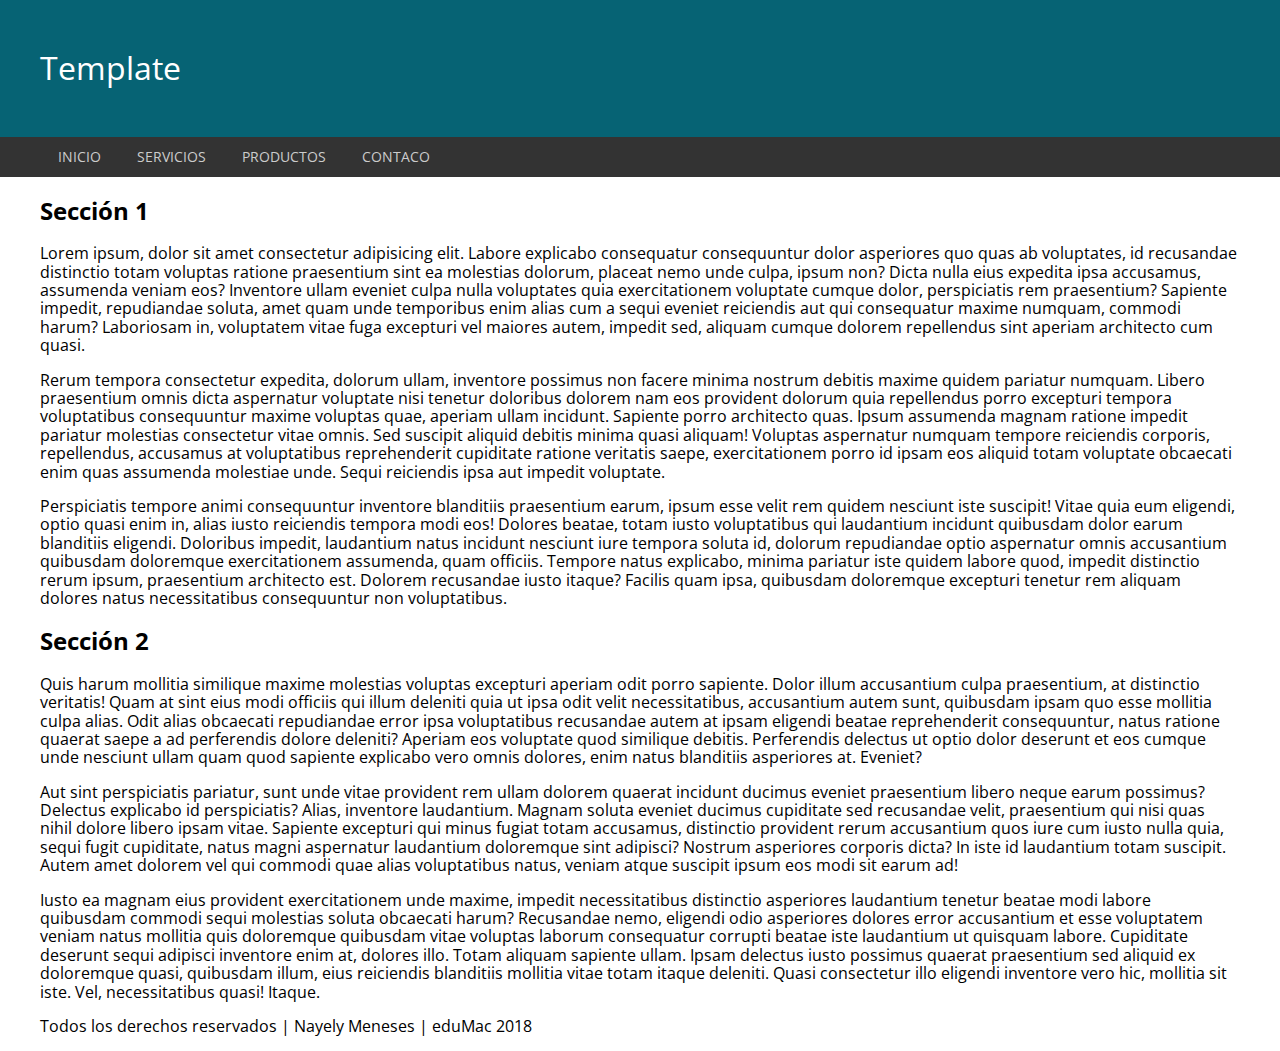
<file: ejercicio1/index.html>
<!DOCTYPE html>
<html lang="es">
<head>
    <meta charset="UTF-8" />
    <meta name="viewport" content="width=device-width, initial-scale=1.0" />
    <title>Document</title>
    <link rel="stylesheet" href="css/main.css" />
</head>
<body>
    <div class="wrapper">
        <header class="page-header">
            <div class="container">
                <h1>Template</h1>
            </div>
        </header>
        <nav class="page-nav">
            <div class="container">
                <ul class="page-nav__list clearfix">
                    <li class="page-nav__item"><a href="#">Inicio</a></li>
                    <li class="page-nav__item"><a href="#">Servicios</a></li>
                    <li class="page-nav__item"><a href="#">Productos</a></li>
                    <li class="page-nav__item"><a href="#">Contaco</a></li>
                </ul>
            </div>
        </nav>
        <main class="page-main">
            <section class="page-section">
                <div class="container">
                    <h2>Sección 1</h2>
                    <p>Lorem ipsum, dolor sit amet consectetur adipisicing elit. Labore explicabo consequatur consequuntur dolor asperiores quo quas ab voluptates, id recusandae distinctio totam voluptas ratione praesentium sint ea molestias dolorum, placeat nemo unde culpa, ipsum non? Dicta nulla eius expedita ipsa accusamus, assumenda veniam eos? Inventore ullam eveniet culpa nulla voluptates quia exercitationem voluptate cumque dolor, perspiciatis rem praesentium? Sapiente impedit, repudiandae soluta, amet quam unde temporibus enim alias cum a sequi eveniet reiciendis aut qui consequatur maxime numquam, commodi harum? Laboriosam in, voluptatem vitae fuga excepturi vel maiores autem, impedit sed, aliquam cumque dolorem repellendus sint aperiam architecto cum quasi.</p>
                    <p>Rerum tempora consectetur expedita, dolorum ullam, inventore possimus non facere minima nostrum debitis maxime quidem pariatur numquam. Libero praesentium omnis dicta aspernatur voluptate nisi tenetur doloribus dolorem nam eos provident dolorum quia repellendus porro excepturi tempora voluptatibus consequuntur maxime voluptas quae, aperiam ullam incidunt. Sapiente porro architecto quas. Ipsum assumenda magnam ratione impedit pariatur molestias consectetur vitae omnis. Sed suscipit aliquid debitis minima quasi aliquam! Voluptas aspernatur numquam tempore reiciendis corporis, repellendus, accusamus at voluptatibus reprehenderit cupiditate ratione veritatis saepe, exercitationem porro id ipsam eos aliquid totam voluptate obcaecati enim quas assumenda molestiae unde. Sequi reiciendis ipsa aut impedit voluptate.</p>
                    <p>Perspiciatis tempore animi consequuntur inventore blanditiis praesentium earum, ipsum esse velit rem quidem nesciunt iste suscipit! Vitae quia eum eligendi, optio quasi enim in, alias iusto reiciendis tempora modi eos! Dolores beatae, totam iusto voluptatibus qui laudantium incidunt quibusdam dolor earum blanditiis eligendi. Doloribus impedit, laudantium natus incidunt nesciunt iure tempora soluta id, dolorum repudiandae optio aspernatur omnis accusantium quibusdam doloremque exercitationem assumenda, quam officiis. Tempore natus explicabo, minima pariatur iste quidem labore quod, impedit distinctio rerum ipsum, praesentium architecto est. Dolorem recusandae iusto itaque? Facilis quam ipsa, quibusdam doloremque excepturi tenetur rem aliquam dolores natus necessitatibus consequuntur non voluptatibus.</p>
                </div>
            </section>
            <section class="page-section">
                <div class="container">
                    <h2>Sección 2</h2>
                    <p>Quis harum mollitia similique maxime molestias voluptas excepturi aperiam odit porro sapiente. Dolor illum accusantium culpa praesentium, at distinctio veritatis! Quam at sint eius modi officiis qui illum deleniti quia ut ipsa odit velit necessitatibus, accusantium autem sunt, quibusdam ipsam quo esse mollitia culpa alias. Odit alias obcaecati repudiandae error ipsa voluptatibus recusandae autem at ipsam eligendi beatae reprehenderit consequuntur, natus ratione quaerat saepe a ad perferendis dolore deleniti? Aperiam eos voluptate quod similique debitis. Perferendis delectus ut optio dolor deserunt et eos cumque unde nesciunt ullam quam quod sapiente explicabo vero omnis dolores, enim natus blanditiis asperiores at. Eveniet?</p>
                    <p>Aut sint perspiciatis pariatur, sunt unde vitae provident rem ullam dolorem quaerat incidunt ducimus eveniet praesentium libero neque earum possimus? Delectus explicabo id perspiciatis? Alias, inventore laudantium. Magnam soluta eveniet ducimus cupiditate sed recusandae velit, praesentium qui nisi quas nihil dolore libero ipsam vitae. Sapiente excepturi qui minus fugiat totam accusamus, distinctio provident rerum accusantium quos iure cum iusto nulla quia, sequi fugit cupiditate, natus magni aspernatur laudantium doloremque sint adipisci? Nostrum asperiores corporis dicta? In iste id laudantium totam suscipit. Autem amet dolorem vel qui commodi quae alias voluptatibus natus, veniam atque suscipit ipsum eos modi sit earum ad!</p>
                    <p>Iusto ea magnam eius provident exercitationem unde maxime, impedit necessitatibus distinctio asperiores laudantium tenetur beatae modi labore quibusdam commodi sequi molestias soluta obcaecati harum? Recusandae nemo, eligendi odio asperiores dolores error accusantium et esse voluptatem veniam natus mollitia quis doloremque quibusdam vitae voluptas laborum consequatur corrupti beatae iste laudantium ut quisquam labore. Cupiditate deserunt sequi adipisci inventore enim at, dolores illo. Totam aliquam sapiente ullam. Ipsam delectus iusto possimus quaerat praesentium sed aliquid ex doloremque quasi, quibusdam illum, eius reiciendis blanditiis mollitia vitae totam itaque deleniti. Quasi consectetur illo eligendi inventore vero hic, mollitia sit iste. Vel, necessitatibus quasi! Itaque.</p>
                </div>
                </section>
        </main>   
        <footer class="page-footer">
            <div class="container">
                <p>Todos los derechos reservados | Nayely Meneses | eduMac 2018</p>
            </div>
        </footer>
    </div>
    <div id="js">
        <script src="js/lib/jquery-3.2.1.min.js"></script>
        <script src="js/main.js"></script>
    </div>
</body>
</html>
</file>
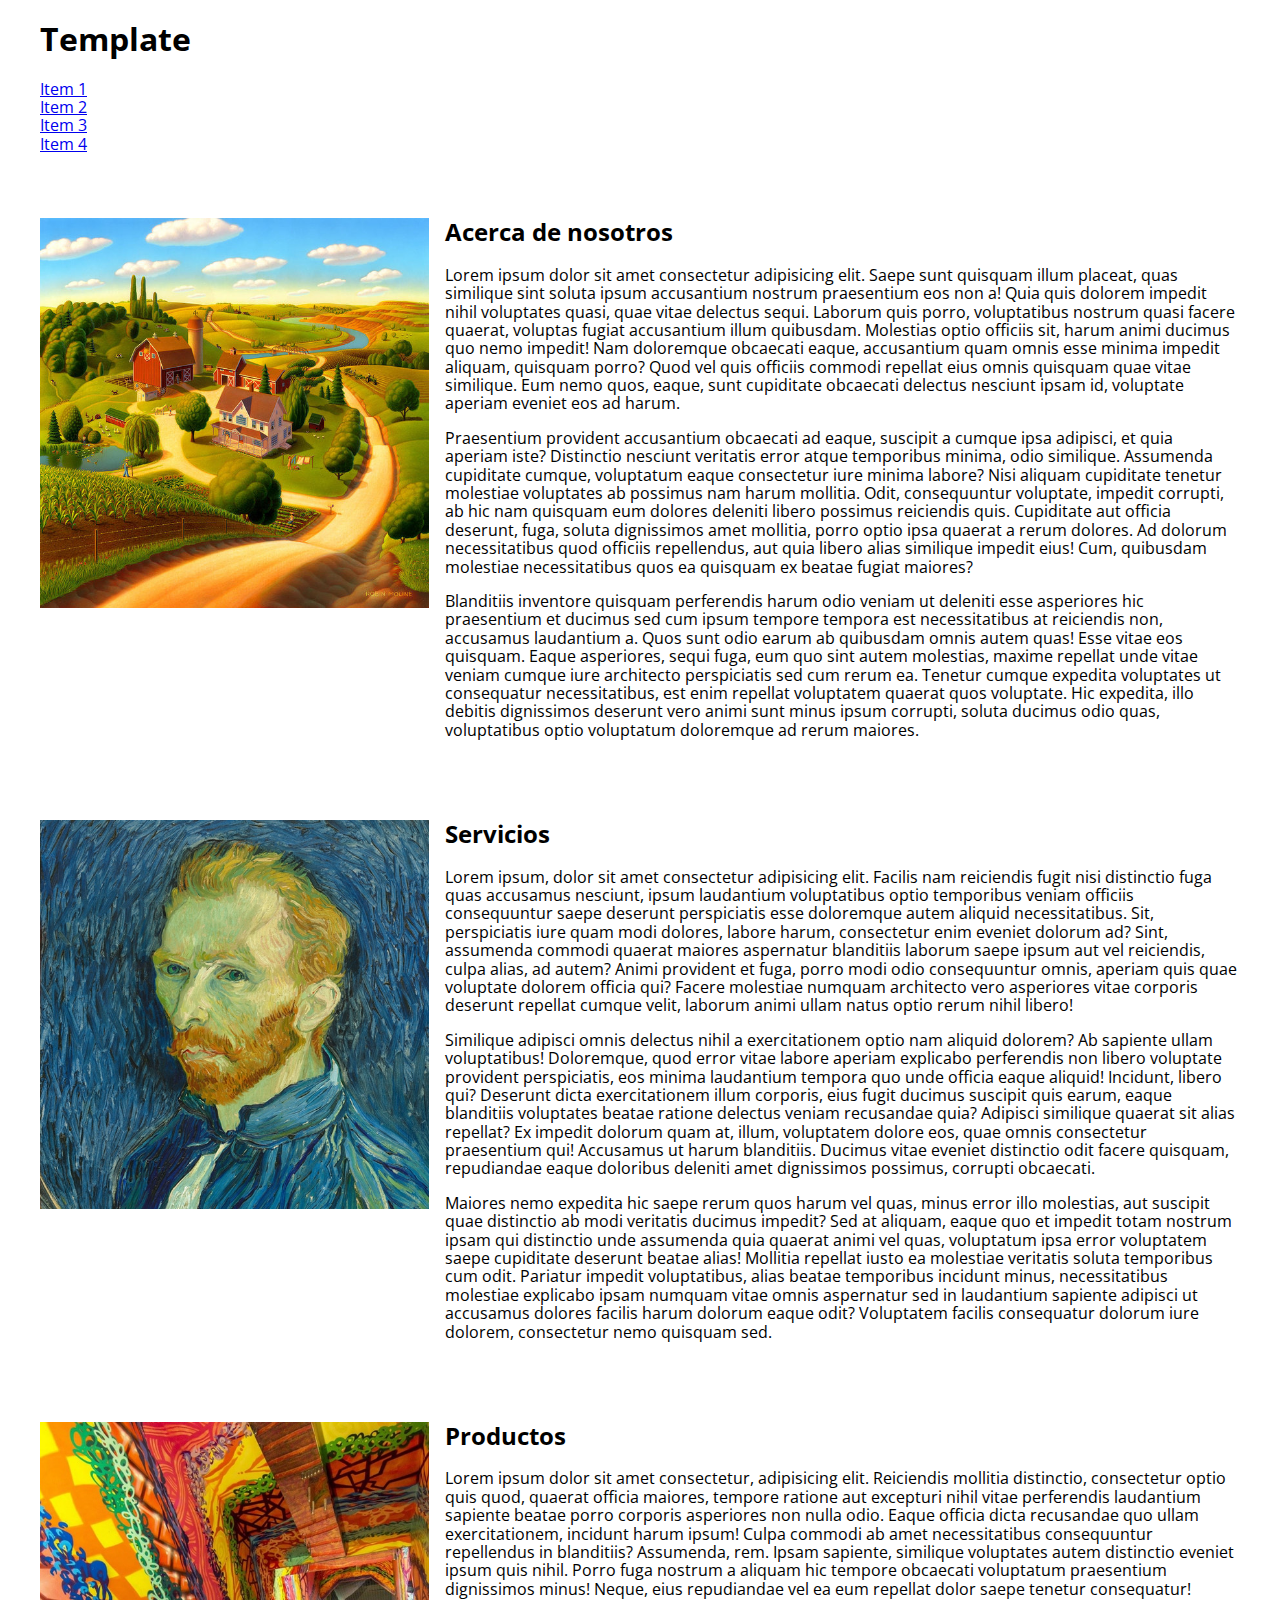
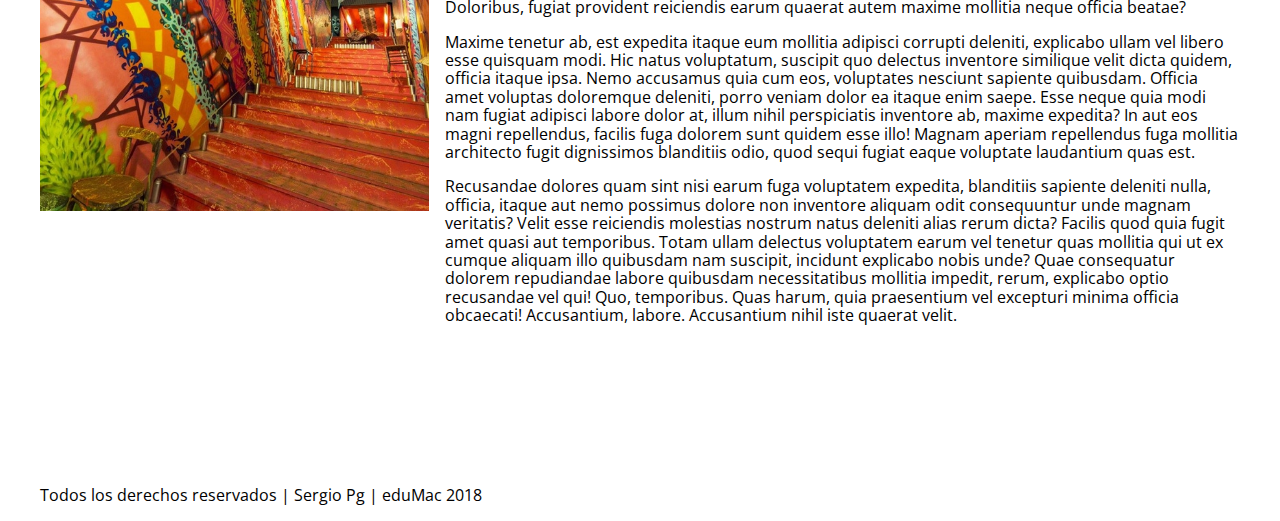
<file: ejercicio2/index.html>
<!DOCTYPE html>
<html lang="es">
<head>
    <meta charset="UTF-8" />
    <meta name="viewport" content="width=device-width, initial-scale=1.0" />
    <title>Document</title>
    <link rel="stylesheet" href="css/main.css" />
</head>
<body>
    <div class="wrapper">
        <header class="page-header">
            <div class="container">
                <h1>Template</h1>
            </div>
        </header>
        <nav class="page-nav">
            <div class="container">
                <ul>
                    <li><a href="#">Item 1</a></li>
                    <li><a href="#">Item 2</a></li>
                    <li><a href="#">Item 3</a></li>
                    <li><a href="#">Item 4</a></li>
                </ul>
            </div>
        </nav>
        <main class="page-main pv">
            <section class="page-section">
                <div class="container">
                    <div class="row mb">
                        <div class="col tb-col-4">
                            <img src="images/img-1.jpg" alt="" />
                        </div>
                        <div class="col tb-col-8">
                            <h2>Acerca de nosotros</h2>
                            <p>Lorem ipsum dolor sit amet consectetur adipisicing elit. Saepe sunt quisquam illum placeat, quas similique sint soluta ipsum accusantium nostrum praesentium eos non a! Quia quis dolorem impedit nihil voluptates quasi, quae vitae delectus sequi. Laborum quis porro, voluptatibus nostrum quasi facere quaerat, voluptas fugiat accusantium illum quibusdam. Molestias optio officiis sit, harum animi ducimus quo nemo impedit! Nam doloremque obcaecati eaque, accusantium quam omnis esse minima impedit aliquam, quisquam porro? Quod vel quis officiis commodi repellat eius omnis quisquam quae vitae similique. Eum nemo quos, eaque, sunt cupiditate obcaecati delectus nesciunt ipsam id, voluptate aperiam eveniet eos ad harum.</p>
                            <p>Praesentium provident accusantium obcaecati ad eaque, suscipit a cumque ipsa adipisci, et quia aperiam iste? Distinctio nesciunt veritatis error atque temporibus minima, odio similique. Assumenda cupiditate cumque, voluptatum eaque consectetur iure minima labore? Nisi aliquam cupiditate tenetur molestiae voluptates ab possimus nam harum mollitia. Odit, consequuntur voluptate, impedit corrupti, ab hic nam quisquam eum dolores deleniti libero possimus reiciendis quis. Cupiditate aut officia deserunt, fuga, soluta dignissimos amet mollitia, porro optio ipsa quaerat a rerum dolores. Ad dolorum necessitatibus quod officiis repellendus, aut quia libero alias similique impedit eius! Cum, quibusdam molestiae necessitatibus quos ea quisquam ex beatae fugiat maiores?</p>
                            <p>Blanditiis inventore quisquam perferendis harum odio veniam ut deleniti esse asperiores hic praesentium et ducimus sed cum ipsum tempore tempora est necessitatibus at reiciendis non, accusamus laudantium a. Quos sunt odio earum ab quibusdam omnis autem quas! Esse vitae eos quisquam. Eaque asperiores, sequi fuga, eum quo sint autem molestias, maxime repellat unde vitae veniam cumque iure architecto perspiciatis sed cum rerum ea. Tenetur cumque expedita voluptates ut consequatur necessitatibus, est enim repellat voluptatem quaerat quos voluptate. Hic expedita, illo debitis dignissimos deserunt vero animi sunt minus ipsum corrupti, soluta ducimus odio quas, voluptatibus optio voluptatum doloremque ad rerum maiores.</p>
                        </div>
                    </div>
                    <div class="row mb">
                        <div class="col tb-col-4">
                            <img src="images/img-2.jpg" alt="" />
                        </div>
                        <div class="col tb-col-8">
                            <h2>Servicios</h2>
                            <p>Lorem ipsum, dolor sit amet consectetur adipisicing elit. Facilis nam reiciendis fugit nisi distinctio fuga quas accusamus nesciunt, ipsum laudantium voluptatibus optio temporibus veniam officiis consequuntur saepe deserunt perspiciatis esse doloremque autem aliquid necessitatibus. Sit, perspiciatis iure quam modi dolores, labore harum, consectetur enim eveniet dolorum ad? Sint, assumenda commodi quaerat maiores aspernatur blanditiis laborum saepe ipsum aut vel reiciendis, culpa alias, ad autem? Animi provident et fuga, porro modi odio consequuntur omnis, aperiam quis quae voluptate dolorem officia qui? Facere molestiae numquam architecto vero asperiores vitae corporis deserunt repellat cumque velit, laborum animi ullam natus optio rerum nihil libero!</p>
                            <p>Similique adipisci omnis delectus nihil a exercitationem optio nam aliquid dolorem? Ab sapiente ullam voluptatibus! Doloremque, quod error vitae labore aperiam explicabo perferendis non libero voluptate provident perspiciatis, eos minima laudantium tempora quo unde officia eaque aliquid! Incidunt, libero qui? Deserunt dicta exercitationem illum corporis, eius fugit ducimus suscipit quis earum, eaque blanditiis voluptates beatae ratione delectus veniam recusandae quia? Adipisci similique quaerat sit alias repellat? Ex impedit dolorum quam at, illum, voluptatem dolore eos, quae omnis consectetur praesentium qui! Accusamus ut harum blanditiis. Ducimus vitae eveniet distinctio odit facere quisquam, repudiandae eaque doloribus deleniti amet dignissimos possimus, corrupti obcaecati.</p>
                            <p>Maiores nemo expedita hic saepe rerum quos harum vel quas, minus error illo molestias, aut suscipit quae distinctio ab modi veritatis ducimus impedit? Sed at aliquam, eaque quo et impedit totam nostrum ipsam qui distinctio unde assumenda quia quaerat animi vel quas, voluptatum ipsa error voluptatem saepe cupiditate deserunt beatae alias! Mollitia repellat iusto ea molestiae veritatis soluta temporibus cum odit. Pariatur impedit voluptatibus, alias beatae temporibus incidunt minus, necessitatibus molestiae explicabo ipsam numquam vitae omnis aspernatur sed in laudantium sapiente adipisci ut accusamus dolores facilis harum dolorum eaque odit? Voluptatem facilis consequatur dolorum iure dolorem, consectetur nemo quisquam sed.</p>
                        </div>
                    </div>
                    <div class="row mb">
                        <div class="col tb-col-4">
                            <img src="images/img-3.jpg" alt="" />
                        </div>
                        <div class="col tb-col-8">
                            <h2>Productos</h2>
                            <p>Lorem ipsum dolor sit amet consectetur, adipisicing elit. Reiciendis mollitia distinctio, consectetur optio quis quod, quaerat officia maiores, tempore ratione aut excepturi nihil vitae perferendis laudantium sapiente beatae porro corporis asperiores non nulla odio. Eaque officia dicta recusandae quo ullam exercitationem, incidunt harum ipsum! Culpa commodi ab amet necessitatibus consequuntur repellendus in blanditiis? Assumenda, rem. Ipsam sapiente, similique voluptates autem distinctio eveniet ipsum quis nihil. Porro fuga nostrum a aliquam hic tempore obcaecati voluptatum praesentium dignissimos minus! Neque, eius repudiandae vel ea eum repellat dolor saepe tenetur consequatur! Doloribus, fugiat provident reiciendis earum quaerat autem maxime mollitia neque officia beatae?</p>
                            <p>Maxime tenetur ab, est expedita itaque eum mollitia adipisci corrupti deleniti, explicabo ullam vel libero esse quisquam modi. Hic natus voluptatum, suscipit quo delectus inventore similique velit dicta quidem, officia itaque ipsa. Nemo accusamus quia cum eos, voluptates nesciunt sapiente quibusdam. Officia amet voluptas doloremque deleniti, porro veniam dolor ea itaque enim saepe. Esse neque quia modi nam fugiat adipisci labore dolor at, illum nihil perspiciatis inventore ab, maxime expedita? In aut eos magni repellendus, facilis fuga dolorem sunt quidem esse illo! Magnam aperiam repellendus fuga mollitia architecto fugit dignissimos blanditiis odio, quod sequi fugiat eaque voluptate laudantium quas est.</p>
                            <p>Recusandae dolores quam sint nisi earum fuga voluptatem expedita, blanditiis sapiente deleniti nulla, officia, itaque aut nemo possimus dolore non inventore aliquam odit consequuntur unde magnam veritatis? Velit esse reiciendis molestias nostrum natus deleniti alias rerum dicta? Facilis quod quia fugit amet quasi aut temporibus. Totam ullam delectus voluptatem earum vel tenetur quas mollitia qui ut ex cumque aliquam illo quibusdam nam suscipit, incidunt explicabo nobis unde? Quae consequatur dolorem repudiandae labore quibusdam necessitatibus mollitia impedit, rerum, explicabo optio recusandae vel qui! Quo, temporibus. Quas harum, quia praesentium vel excepturi minima officia obcaecati! Accusantium, labore. Accusantium nihil iste quaerat velit.</p>
                        </div>
                    </div>
                </div>
            </section>
        </main>
        <footer class="page-footer">
            <div class="container">
                <p>Todos los derechos reservados | Sergio Pg | eduMac 2018</p>
            </div>
        </footer>
    </div>
    <div id="js">
        <script src="js/lib/jquery-3.2.1.min.js"></script>
        <script src="js/main.js"></script>
    </div>
</body>
</html>
</file>
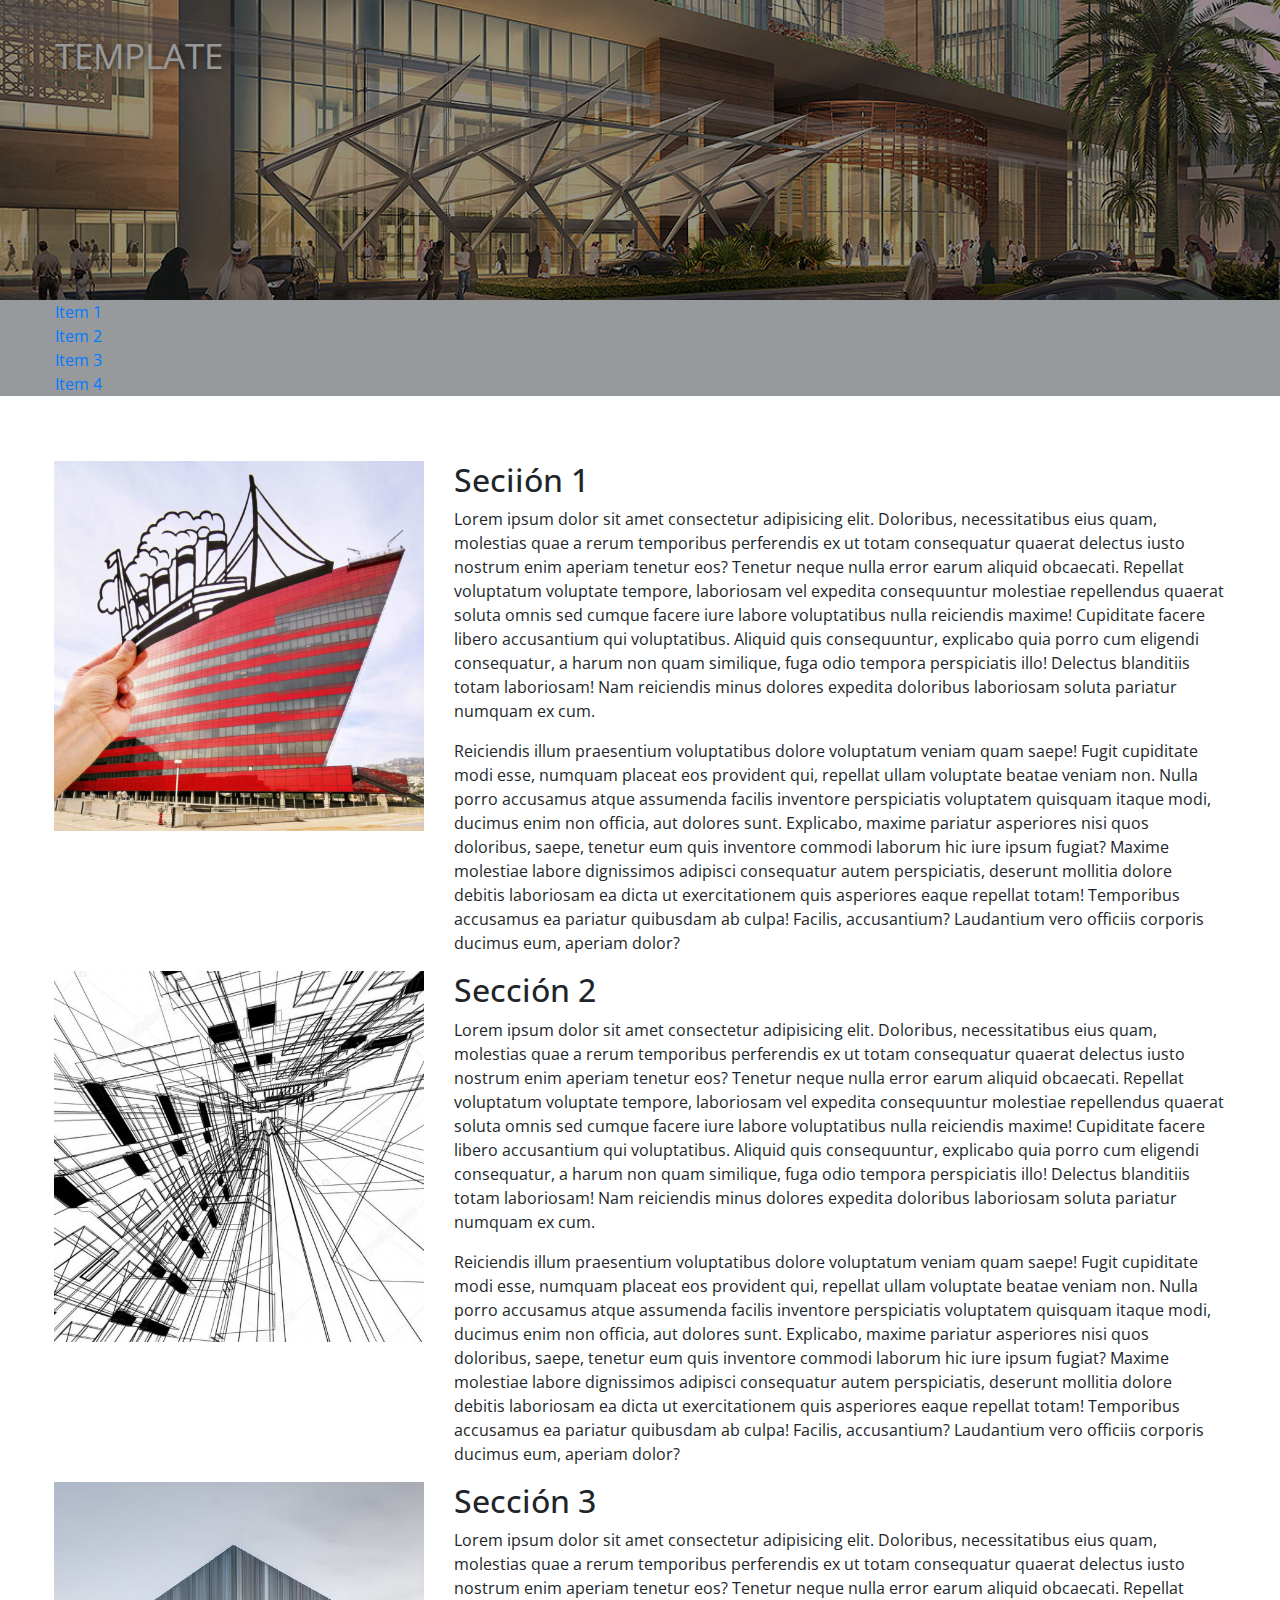
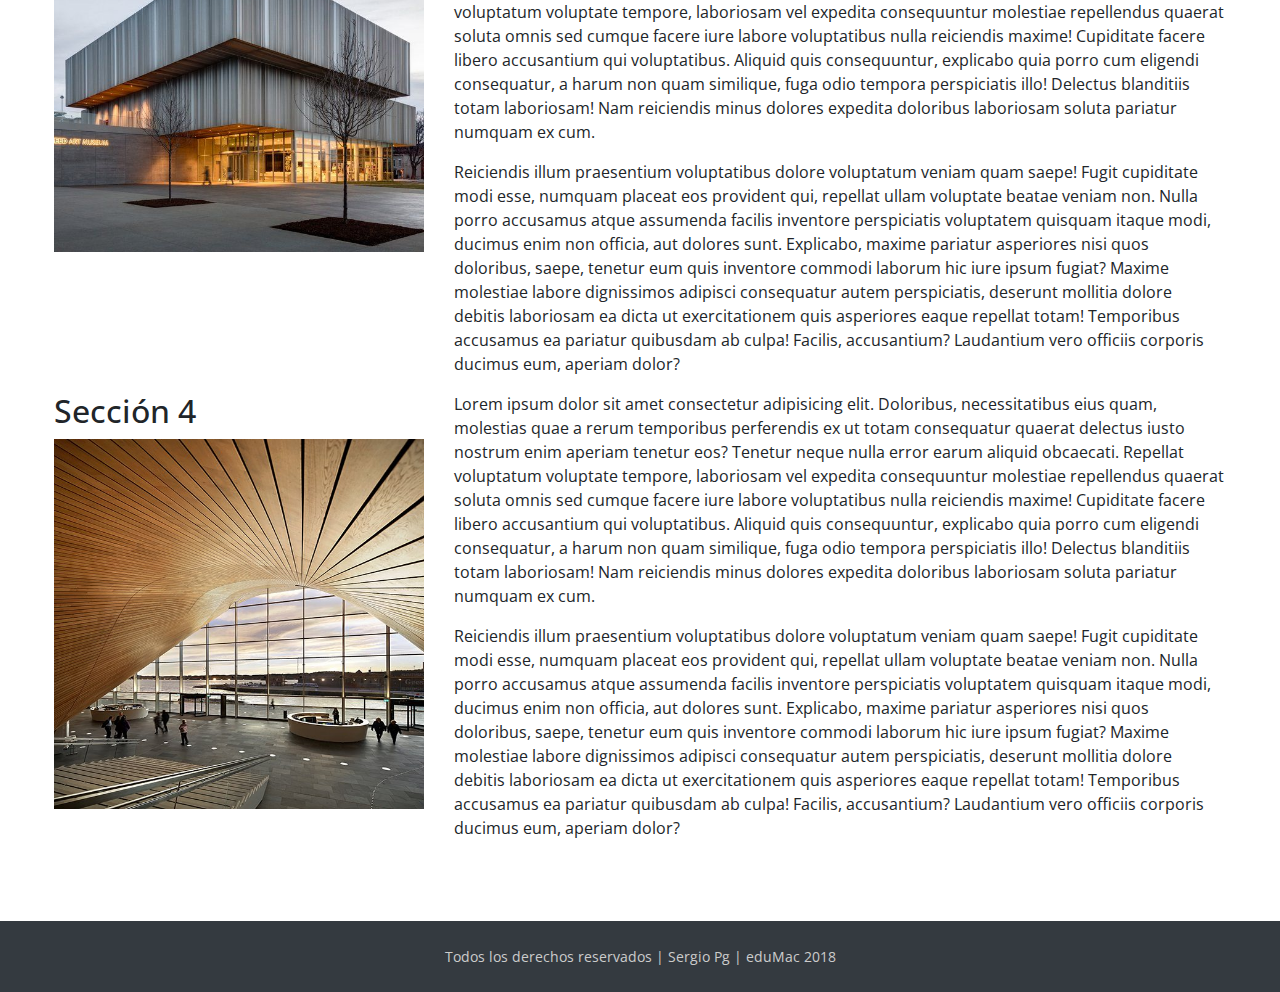
<file: ejercicio3/index.html>
<!DOCTYPE html>
<html lang="es">

<head>
    <meta charset="UTF-8" />
    <meta name="viewport" content="width=device-width, initial-scale=1.0" />
    <title>Document</title>
    <link href="https://maxcdn.bootstrapcdn.com/bootstrap/4.0.0/css/bootstrap.min.css" rel="stylesheet" integrity="sha384-Gn5384xqQ1aoWXA+058RXPxPg6fy4IWvTNh0E263XmFcJlSAwiGgFAW/dAiS6JXm"
        crossorigin="anonymous">
    <link rel="stylesheet" href="css/main.css" />
</head>

<body>
    <div class="wrapper">
        <header class="page-header">
            <div class="container">
                <h1>Template</h1>
            </div>
        </header>
        <nav class="page-nav">
            <div class="container">
                <ul>
                    <li>
                        <a href="#">Item 1</a>
                    </li>
                    <li>
                        <a href="#">Item 2</a>
                    </li>
                    <li>
                        <a href="#">Item 3</a>
                    </li>
                    <li>
                        <a href="#">Item 4</a>
                    </li>
                </ul>
            </div>
        </nav>

        <main class="page-main">
            <section class="page-section">
                <div class="container">
                    <div class="row">
                        <div class="col-md-4">
                            <img src="images/arch.jpg" alt="">
                        </div>
                        <div class="col-md-8">
                            <h2>Seciión 1</h2>
                            <p>Lorem ipsum dolor sit amet consectetur adipisicing elit. Doloribus, necessitatibus eius quam,
                                molestias quae a rerum temporibus perferendis ex ut totam consequatur quaerat delectus iusto
                                nostrum enim aperiam tenetur eos? Tenetur neque nulla error earum aliquid obcaecati. Repellat
                                voluptatum voluptate tempore, laboriosam vel expedita consequuntur molestiae repellendus
                                quaerat soluta omnis sed cumque facere iure labore voluptatibus nulla reiciendis maxime!
                                Cupiditate facere libero accusantium qui voluptatibus. Aliquid quis consequuntur, explicabo
                                quia porro cum eligendi consequatur, a harum non quam similique, fuga odio tempora perspiciatis
                                illo! Delectus blanditiis totam laboriosam! Nam reiciendis minus dolores expedita doloribus
                                laboriosam soluta pariatur numquam ex cum.</p>
                            <p>Reiciendis illum praesentium voluptatibus dolore voluptatum veniam quam saepe! Fugit cupiditate
                                modi esse, numquam placeat eos provident qui, repellat ullam voluptate beatae veniam non.
                                Nulla porro accusamus atque assumenda facilis inventore perspiciatis voluptatem quisquam
                                itaque modi, ducimus enim non officia, aut dolores sunt. Explicabo, maxime pariatur asperiores
                                nisi quos doloribus, saepe, tenetur eum quis inventore commodi laborum hic iure ipsum fugiat?
                                Maxime molestiae labore dignissimos adipisci consequatur autem perspiciatis, deserunt mollitia
                                dolore debitis laboriosam ea dicta ut exercitationem quis asperiores eaque repellat totam!
                                Temporibus accusamus ea pariatur quibusdam ab culpa! Facilis, accusantium? Laudantium vero
                                officiis corporis ducimus eum, aperiam dolor?</p>
                        </div>
                    </div>
                    <div class="row">
                        <div class="col-md-4">
                            <img src="images/architecture.jpg" alt="">
                        </div>
                        <div class="col-md-8">
                            <h2>Sección 2</h2>
                            <p>Lorem ipsum dolor sit amet consectetur adipisicing elit. Doloribus, necessitatibus eius quam,
                                molestias quae a rerum temporibus perferendis ex ut totam consequatur quaerat delectus iusto
                                nostrum enim aperiam tenetur eos? Tenetur neque nulla error earum aliquid obcaecati. Repellat
                                voluptatum voluptate tempore, laboriosam vel expedita consequuntur molestiae repellendus
                                quaerat soluta omnis sed cumque facere iure labore voluptatibus nulla reiciendis maxime!
                                Cupiditate facere libero accusantium qui voluptatibus. Aliquid quis consequuntur, explicabo
                                quia porro cum eligendi consequatur, a harum non quam similique, fuga odio tempora perspiciatis
                                illo! Delectus blanditiis totam laboriosam! Nam reiciendis minus dolores expedita doloribus
                                laboriosam soluta pariatur numquam ex cum.</p>
                            <p>Reiciendis illum praesentium voluptatibus dolore voluptatum veniam quam saepe! Fugit cupiditate
                                modi esse, numquam placeat eos provident qui, repellat ullam voluptate beatae veniam non.
                                Nulla porro accusamus atque assumenda facilis inventore perspiciatis voluptatem quisquam
                                itaque modi, ducimus enim non officia, aut dolores sunt. Explicabo, maxime pariatur asperiores
                                nisi quos doloribus, saepe, tenetur eum quis inventore commodi laborum hic iure ipsum fugiat?
                                Maxime molestiae labore dignissimos adipisci consequatur autem perspiciatis, deserunt mollitia
                                dolore debitis laboriosam ea dicta ut exercitationem quis asperiores eaque repellat totam!
                                Temporibus accusamus ea pariatur quibusdam ab culpa! Facilis, accusantium? Laudantium vero
                                officiis corporis ducimus eum, aperiam dolor?</p>
                        </div>
                    </div>
                    <div class="row">
                        <div class="col-md-4">
                            <img src="images/house.jpg" alt="">
                        </div>
                        <div class="col-md-8">
                            <h2>Sección 3</h2>
                            <p>Lorem ipsum dolor sit amet consectetur adipisicing elit. Doloribus, necessitatibus eius quam,
                                molestias quae a rerum temporibus perferendis ex ut totam consequatur quaerat delectus iusto
                                nostrum enim aperiam tenetur eos? Tenetur neque nulla error earum aliquid obcaecati. Repellat
                                voluptatum voluptate tempore, laboriosam vel expedita consequuntur molestiae repellendus
                                quaerat soluta omnis sed cumque facere iure labore voluptatibus nulla reiciendis maxime!
                                Cupiditate facere libero accusantium qui voluptatibus. Aliquid quis consequuntur, explicabo
                                quia porro cum eligendi consequatur, a harum non quam similique, fuga odio tempora perspiciatis
                                illo! Delectus blanditiis totam laboriosam! Nam reiciendis minus dolores expedita doloribus
                                laboriosam soluta pariatur numquam ex cum.</p>
                            <p>Reiciendis illum praesentium voluptatibus dolore voluptatum veniam quam saepe! Fugit cupiditate
                                modi esse, numquam placeat eos provident qui, repellat ullam voluptate beatae veniam non.
                                Nulla porro accusamus atque assumenda facilis inventore perspiciatis voluptatem quisquam
                                itaque modi, ducimus enim non officia, aut dolores sunt. Explicabo, maxime pariatur asperiores
                                nisi quos doloribus, saepe, tenetur eum quis inventore commodi laborum hic iure ipsum fugiat?
                                Maxime molestiae labore dignissimos adipisci consequatur autem perspiciatis, deserunt mollitia
                                dolore debitis laboriosam ea dicta ut exercitationem quis asperiores eaque repellat totam!
                                Temporibus accusamus ea pariatur quibusdam ab culpa! Facilis, accusantium? Laudantium vero
                                officiis corporis ducimus eum, aperiam dolor?</p>
                        </div>
                    </div>
                    <div class="row">
                        <div class="col-md-4">
                            <h2>Sección 4</h2>
                            <img src="images/kliden.jpg" alt="">
                        </div>
                        <div class="col-md-8">
                            <p>Lorem ipsum dolor sit amet consectetur adipisicing elit. Doloribus, necessitatibus eius quam,
                                molestias quae a rerum temporibus perferendis ex ut totam consequatur quaerat delectus iusto
                                nostrum enim aperiam tenetur eos? Tenetur neque nulla error earum aliquid obcaecati. Repellat
                                voluptatum voluptate tempore, laboriosam vel expedita consequuntur molestiae repellendus
                                quaerat soluta omnis sed cumque facere iure labore voluptatibus nulla reiciendis maxime!
                                Cupiditate facere libero accusantium qui voluptatibus. Aliquid quis consequuntur, explicabo
                                quia porro cum eligendi consequatur, a harum non quam similique, fuga odio tempora perspiciatis
                                illo! Delectus blanditiis totam laboriosam! Nam reiciendis minus dolores expedita doloribus
                                laboriosam soluta pariatur numquam ex cum.</p>
                            <p>Reiciendis illum praesentium voluptatibus dolore voluptatum veniam quam saepe! Fugit cupiditate
                                modi esse, numquam placeat eos provident qui, repellat ullam voluptate beatae veniam non.
                                Nulla porro accusamus atque assumenda facilis inventore perspiciatis voluptatem quisquam
                                itaque modi, ducimus enim non officia, aut dolores sunt. Explicabo, maxime pariatur asperiores
                                nisi quos doloribus, saepe, tenetur eum quis inventore commodi laborum hic iure ipsum fugiat?
                                Maxime molestiae labore dignissimos adipisci consequatur autem perspiciatis, deserunt mollitia
                                dolore debitis laboriosam ea dicta ut exercitationem quis asperiores eaque repellat totam!
                                Temporibus accusamus ea pariatur quibusdam ab culpa! Facilis, accusantium? Laudantium vero
                                officiis corporis ducimus eum, aperiam dolor?</p>
                        </div>
                    </div>
                </div>
            </section>
        </main>

        <footer class="page-footer">
            <div class="container">
                <p>Todos los derechos reservados | Sergio Pg | eduMac 2018</p>
            </div>
        </footer>
    </div>
    <div id="js">
        <script src="js/lib/jquery-3.2.1.min.js"></script>
        <script src="js/main.js"></script>
    </div>
</body>

</html>
</file>
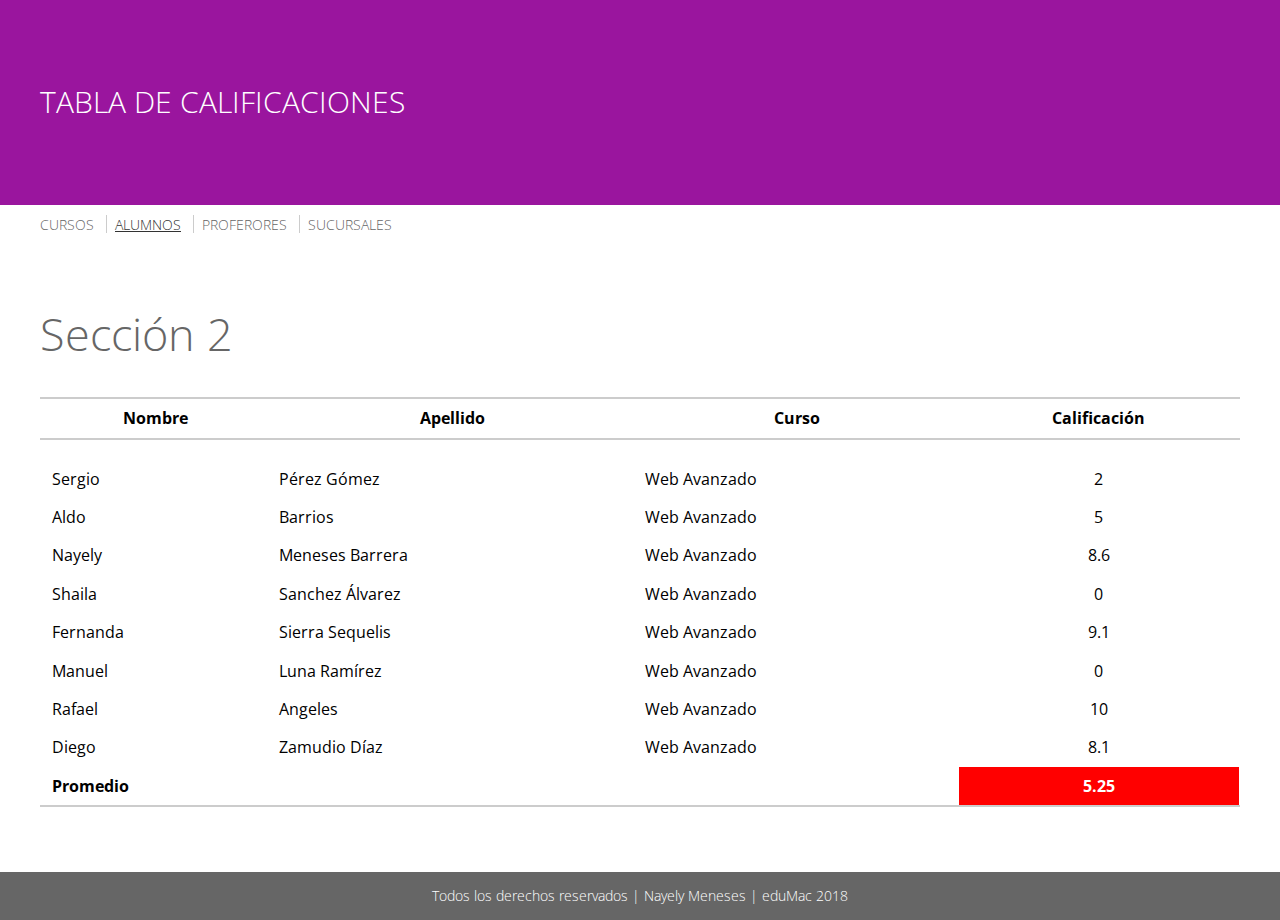
<file: ejercicio4/index.html>
<!DOCTYPE html>
<html lang="es">
<head>
    <meta charset="UTF-8" />
    <meta name="viewport" content="width=device-width, initial-scale=1.0" />
    <title>Document</title>
    <link rel="stylesheet" href="css/main.css" />
</head>
<body>
    <div class="wrapper">
        <header class="page-header">
            <div class="container">
                <h1>Tabla de calificaciones</h1>
            </div>
        </header>
        <nav class="page-nav">
            <div class="container">
                <ul>
                    <li><a href="#">Cursos</a></li>
                    <li><a href="#" class="active">Alumnos</a></li>
                    <li><a href="#">Proferores</a></li>
                    <li><a href="#">Sucursales</a></li>
                </ul>
            </div>
        </nav>
        <main class="page-main">
            
            <section class="page-section">
                <div class="container">
                    <h2>Sección 2</h2>
                    <table class="table">
                        <thead>
                            <tr>
                                <th>Nombre</th>
                                <th>Apellido</th>
                                <th>Curso</th>
                                <th>Calificación</th>
                            </tr>
                        </thead>
                        <tfoot>
                            <tr>
                                <td colspan="3">Promedio</td>
                                <td id="promedio">0</td>
                            </tr>
                        </tfoot>
                        <tbody>
                            <tr>
                                <td></td>
                                <td></td>
                                <td></td>
                                <td></td>
                            </tr>
                            <tr>
                                <td>Sergio</td>
                                <td>Pérez Gómez</td>
                                <td>Web Avanzado</td>
                                <td class="calificacion">2</td>
                            </tr>
                            <tr>
                                <td>Aldo</td>
                                <td>Barrios</td>
                                <td>Web Avanzado</td>
                                <td class="calificacion">5</td>
                            </tr>
                            <tr>
                                <td>Nayely</td>
                                <td>Meneses Barrera</td>
                                <td>Web Avanzado</td>
                                <td class="calificacion">8.6</td>
                            </tr>
                            <tr>
                                <td>Shaila</td>
                                <td>Sanchez Álvarez</td>
                                <td>Web Avanzado</td>
                                <td class="calificacion">0</td>
                            </tr>
                            <tr>
                                <td>Fernanda</td>
                                <td>Sierra Sequelis</td>
                                <td>Web Avanzado</td>
                                <td class="calificacion">9.1</td>
                            </tr>
                            <tr>
                                <td>Manuel</td>
                                <td>Luna Ramírez</td>
                                <td>Web Avanzado</td>
                                <td class="calificacion">0</td>
                            </tr>
                            <tr>
                                <td>Rafael</td>
                                <td>Angeles</td>
                                <td>Web Avanzado</td>
                                <td class="calificacion">10</td>
                            </tr><tr>
                                <td>Diego</td>
                                <td>Zamudio Díaz</td>
                                <td>Web Avanzado</td>
                                <td class="calificacion">8.1</td>
                            </tr>
                            
                        </tbody>
                    </table>
                </div>
                </section>
        </main>
        <footer class="page-footer">
            <div class="container">
                <p>Todos los derechos reservados | Nayely Meneses | eduMac 2018</p>
            </div>
        </footer>
    </div>
    <div id="js">
        <script src="js/lib/jquery-3.2.1.min.js"></script>
        <script src="js/main.js"></script>
    </div>
</body>
</html>
</file>
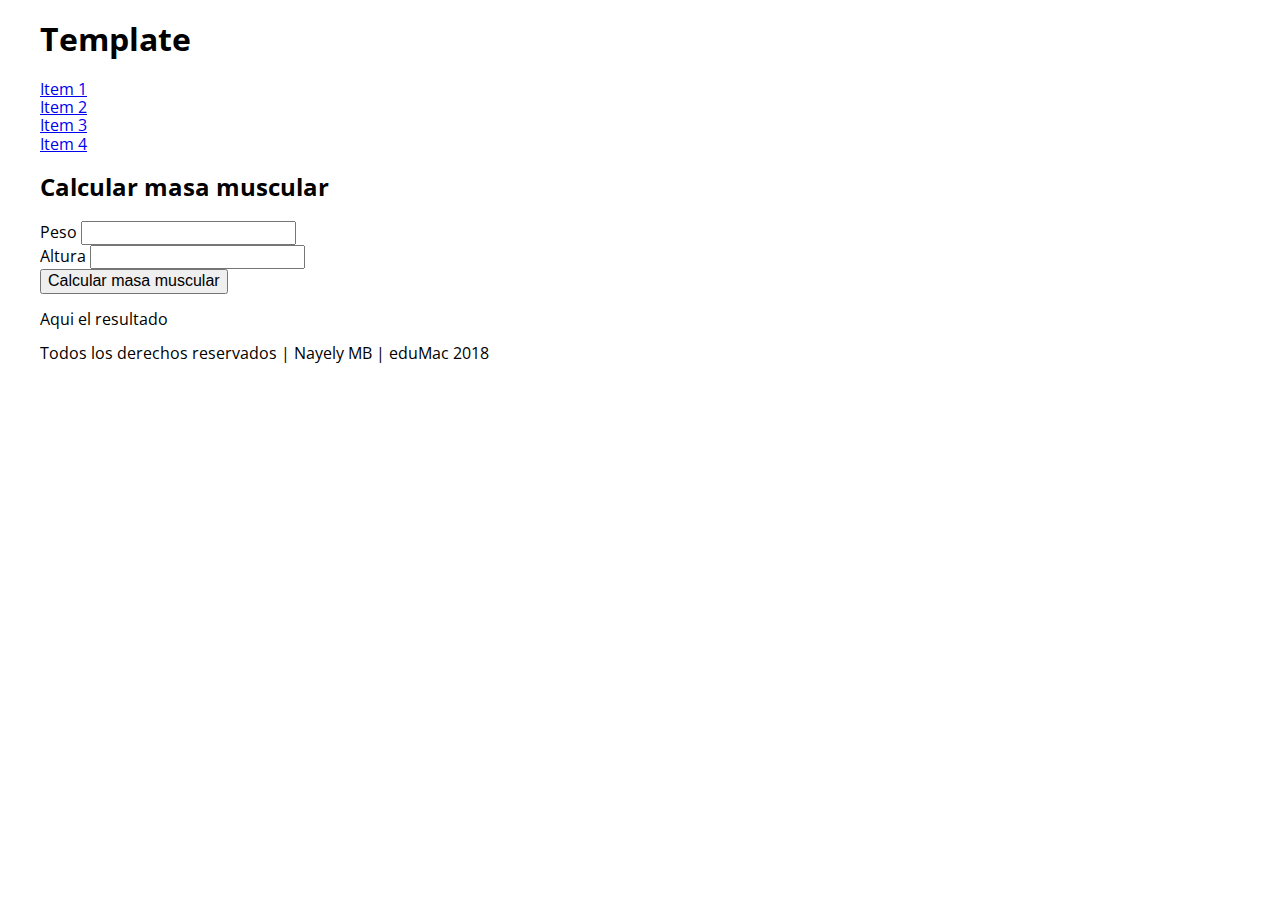
<file: ejercicio5/index.html>
<!DOCTYPE html>
<html lang="es">
<head>
    <meta charset="UTF-8" />
    <meta name="viewport" content="width=device-width, initial-scale=1.0" />
    <title>Document</title>
    <link rel="stylesheet" href="css/main.css" />
</head>
<body>
    <div class="wrapper">
        <header class="page-header">
            <div class="container">
                <h1>Template</h1>
            </div>
        </header>
        <nav class="page-nav">
            <div class="container">
                <ul>
                    <li><a href="#">Item 1</a></li>
                    <li><a href="#">Item 2</a></li>
                    <li><a href="#">Item 3</a></li>
                    <li><a href="#">Item 4</a></li>
                </ul>
            </div>
        </nav>
        <main class="page-main">
            <section class="page-section">
                <div class="container">
                    <h2>Calcular masa muscular</h2>
                    <form action="#" class="form">
                        <div class="form__input">
                            <label for="weight">Peso</label>
                            <input id="weight" type="number" />
                        </div>
                        <div class="form__input">
                                <label for="height">Altura</label>
                                <input id="height" type="numer" />
                            </div>
                            <div class="form__actions">
                                <button id="calculate">Calcular masa muscular</button>
                            </div>
                    </form>
                    
                    <div class="result">
                        <p id="result" class="result__text">
                            Aqui el resultado
                        </p>
                    </div>
                </div>
            </section>
            
        </main>
        <footer class="page-footer">
            <div class="container">
                <p>Todos los derechos reservados | Nayely MB | eduMac 2018</p>
            </div>
        </footer>
    </div>
    <div id="js">
        <script src="js/lib/jquery-3.2.1.min.js"></script>
        <script src="js/main.js"></script>
    </div>
</body>
</html>
</file>
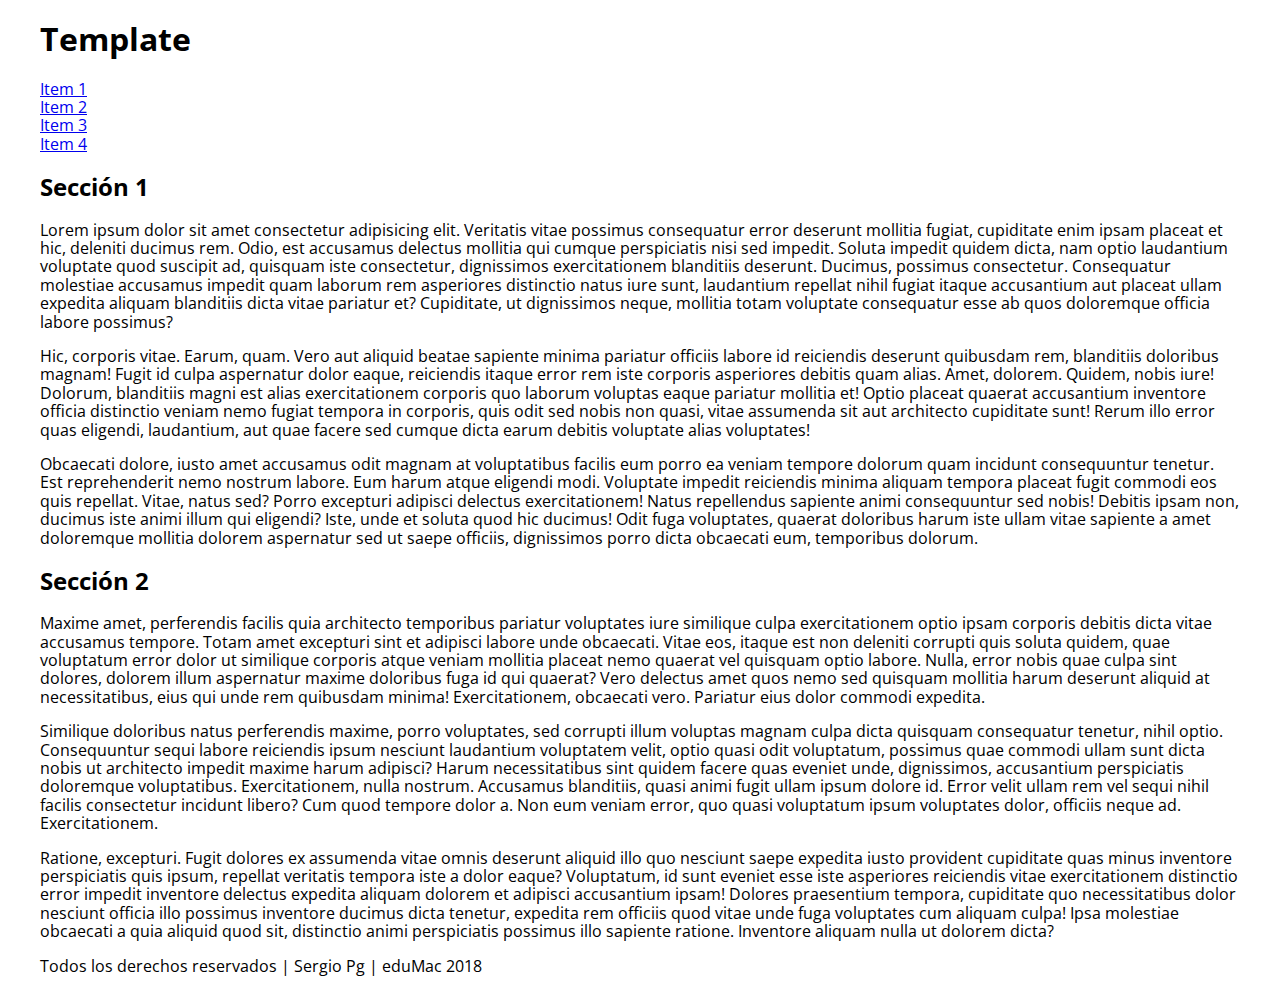
<file: template/index.html>
<!DOCTYPE html>
<html lang="es">
<head>
    <meta charset="UTF-8" />
    <meta name="viewport" content="width=device-width, initial-scale=1.0" />
    <title>Document</title>
    <link rel="stylesheet" href="css/main.css" />
</head>
<body>
    <div class="wrapper">
        <header class="page-header">
            <div class="container">
                <h1>Template</h1>
            </div>
        </header>
        <nav class="page-nav">
            <div class="container">
                <ul>
                    <li><a href="#">Item 1</a></li>
                    <li><a href="#">Item 2</a></li>
                    <li><a href="#">Item 3</a></li>
                    <li><a href="#">Item 4</a></li>
                </ul>
            </div>
        </nav>
        <main class="page-main">
            <section class="page-section">
                <div class="container">
                    <h2>Sección 1</h2>
                    <p>Lorem ipsum dolor sit amet consectetur adipisicing elit. Veritatis vitae possimus consequatur error deserunt mollitia fugiat, cupiditate enim ipsam placeat et hic, deleniti ducimus rem. Odio, est accusamus delectus mollitia qui cumque perspiciatis nisi sed impedit. Soluta impedit quidem dicta, nam optio laudantium voluptate quod suscipit ad, quisquam iste consectetur, dignissimos exercitationem blanditiis deserunt. Ducimus, possimus consectetur. Consequatur molestiae accusamus impedit quam laborum rem asperiores distinctio natus iure sunt, laudantium repellat nihil fugiat itaque accusantium aut placeat ullam expedita aliquam blanditiis dicta vitae pariatur et? Cupiditate, ut dignissimos neque, mollitia totam voluptate consequatur esse ab quos doloremque officia labore possimus?</p>
                    <p>Hic, corporis vitae. Earum, quam. Vero aut aliquid beatae sapiente minima pariatur officiis labore id reiciendis deserunt quibusdam rem, blanditiis doloribus magnam! Fugit id culpa aspernatur dolor eaque, reiciendis itaque error rem iste corporis asperiores debitis quam alias. Amet, dolorem. Quidem, nobis iure! Dolorum, blanditiis magni est alias exercitationem corporis quo laborum voluptas eaque pariatur mollitia et! Optio placeat quaerat accusantium inventore officia distinctio veniam nemo fugiat tempora in corporis, quis odit sed nobis non quasi, vitae assumenda sit aut architecto cupiditate sunt! Rerum illo error quas eligendi, laudantium, aut quae facere sed cumque dicta earum debitis voluptate alias voluptates!</p>
                    <p>Obcaecati dolore, iusto amet accusamus odit magnam at voluptatibus facilis eum porro ea veniam tempore dolorum quam incidunt consequuntur tenetur. Est reprehenderit nemo nostrum labore. Eum harum atque eligendi modi. Voluptate impedit reiciendis minima aliquam tempora placeat fugit commodi eos quis repellat. Vitae, natus sed? Porro excepturi adipisci delectus exercitationem! Natus repellendus sapiente animi consequuntur sed nobis! Debitis ipsam non, ducimus iste animi illum qui eligendi? Iste, unde et soluta quod hic ducimus! Odit fuga voluptates, quaerat doloribus harum iste ullam vitae sapiente a amet doloremque mollitia dolorem aspernatur sed ut saepe officiis, dignissimos porro dicta obcaecati eum, temporibus dolorum.</p>
                </div>
            </section>
            <section class="page-section">
                <div class="container">
                    <h2>Sección 2</h2>
                    <p>Maxime amet, perferendis facilis quia architecto temporibus pariatur voluptates iure similique culpa exercitationem optio ipsam corporis debitis dicta vitae accusamus tempore. Totam amet excepturi sint et adipisci labore unde obcaecati. Vitae eos, itaque est non deleniti corrupti quis soluta quidem, quae voluptatum error dolor ut similique corporis atque veniam mollitia placeat nemo quaerat vel quisquam optio labore. Nulla, error nobis quae culpa sint dolores, dolorem illum aspernatur maxime doloribus fuga id qui quaerat? Vero delectus amet quos nemo sed quisquam mollitia harum deserunt aliquid at necessitatibus, eius qui unde rem quibusdam minima! Exercitationem, obcaecati vero. Pariatur eius dolor commodi expedita.</p>
                    <p>Similique doloribus natus perferendis maxime, porro voluptates, sed corrupti illum voluptas magnam culpa dicta quisquam consequatur tenetur, nihil optio. Consequuntur sequi labore reiciendis ipsum nesciunt laudantium voluptatem velit, optio quasi odit voluptatum, possimus quae commodi ullam sunt dicta nobis ut architecto impedit maxime harum adipisci? Harum necessitatibus sint quidem facere quas eveniet unde, dignissimos, accusantium perspiciatis doloremque voluptatibus. Exercitationem, nulla nostrum. Accusamus blanditiis, quasi animi fugit ullam ipsum dolore id. Error velit ullam rem vel sequi nihil facilis consectetur incidunt libero? Cum quod tempore dolor a. Non eum veniam error, quo quasi voluptatum ipsum voluptates dolor, officiis neque ad. Exercitationem.</p>
                    <p>Ratione, excepturi. Fugit dolores ex assumenda vitae omnis deserunt aliquid illo quo nesciunt saepe expedita iusto provident cupiditate quas minus inventore perspiciatis quis ipsum, repellat veritatis tempora iste a dolor eaque? Voluptatum, id sunt eveniet esse iste asperiores reiciendis vitae exercitationem distinctio error impedit inventore delectus expedita aliquam dolorem et adipisci accusantium ipsam! Dolores praesentium tempora, cupiditate quo necessitatibus dolor nesciunt officia illo possimus inventore ducimus dicta tenetur, expedita rem officiis quod vitae unde fuga voluptates cum aliquam culpa! Ipsa molestiae obcaecati a quia aliquid quod sit, distinctio animi perspiciatis possimus illo sapiente ratione. Inventore aliquam nulla ut dolorem dicta?</p>
                </div>
            </section>
        </main>
        <footer class="page-footer">
            <div class="container">
                <p>Todos los derechos reservados | Sergio Pg | eduMac 2018</p>
            </div>
        </footer>
    </div>
    <div id="js">
        <script src="js/lib/jquery-3.2.1.min.js"></script>
        <script src="js/main.js"></script>
    </div>
</body>
</html>
</file>
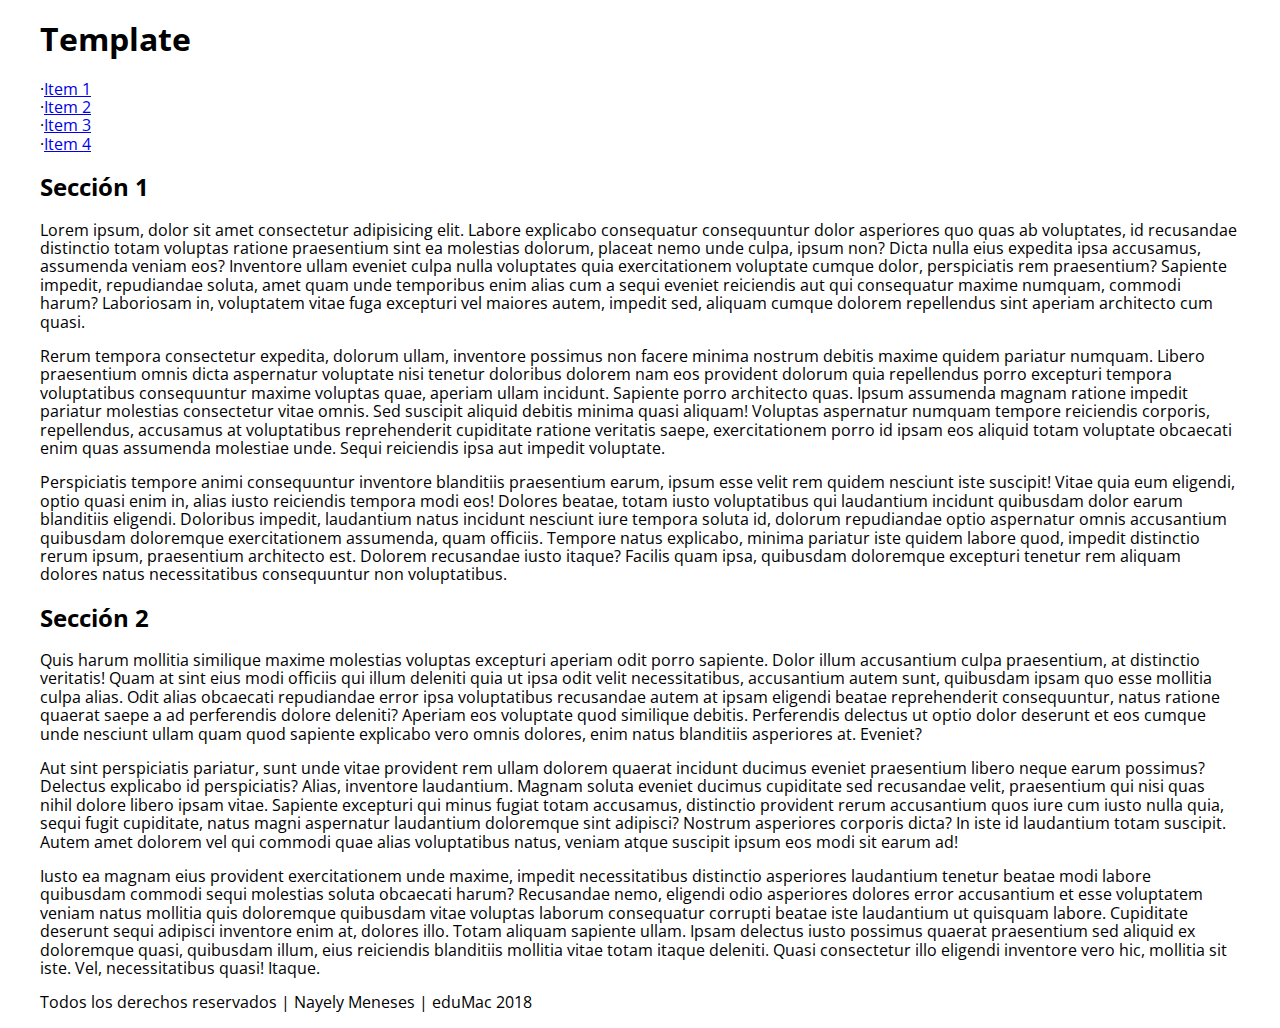
<file: template_nayely/index.html>
<!DOCTYPE html>
<html lang="es">
<head>
    <meta charset="UTF-8" />
    <meta name="viewport" content="width=device-width, initial-scale=1.0" />
    <title>Document</title>
    <link rel="stylesheet" href="css/main.css" />
</head>
<body>
    <div class="wrapper">
        <header class="page-header">
            <div class="container">
                <h1>Template</h1>
            </div>
        </header>
        <nav class="page-nav">
            <div class="container">
                <ul>
                    <li>·<a href="#">Item 1</a></li>
                    <li>·<a href="#">Item 2</a></li>
                    <li>·<a href="#">Item 3</a></li>
                    <li>·<a href="#">Item 4</a></li>
                </ul>
            </div>
        </nav>
        <main class="page-main">
            <section class="page-section">
                <div class="container">
                    <h2>Sección 1</h2>
                    <p>Lorem ipsum, dolor sit amet consectetur adipisicing elit. Labore explicabo consequatur consequuntur dolor asperiores quo quas ab voluptates, id recusandae distinctio totam voluptas ratione praesentium sint ea molestias dolorum, placeat nemo unde culpa, ipsum non? Dicta nulla eius expedita ipsa accusamus, assumenda veniam eos? Inventore ullam eveniet culpa nulla voluptates quia exercitationem voluptate cumque dolor, perspiciatis rem praesentium? Sapiente impedit, repudiandae soluta, amet quam unde temporibus enim alias cum a sequi eveniet reiciendis aut qui consequatur maxime numquam, commodi harum? Laboriosam in, voluptatem vitae fuga excepturi vel maiores autem, impedit sed, aliquam cumque dolorem repellendus sint aperiam architecto cum quasi.</p>
                    <p>Rerum tempora consectetur expedita, dolorum ullam, inventore possimus non facere minima nostrum debitis maxime quidem pariatur numquam. Libero praesentium omnis dicta aspernatur voluptate nisi tenetur doloribus dolorem nam eos provident dolorum quia repellendus porro excepturi tempora voluptatibus consequuntur maxime voluptas quae, aperiam ullam incidunt. Sapiente porro architecto quas. Ipsum assumenda magnam ratione impedit pariatur molestias consectetur vitae omnis. Sed suscipit aliquid debitis minima quasi aliquam! Voluptas aspernatur numquam tempore reiciendis corporis, repellendus, accusamus at voluptatibus reprehenderit cupiditate ratione veritatis saepe, exercitationem porro id ipsam eos aliquid totam voluptate obcaecati enim quas assumenda molestiae unde. Sequi reiciendis ipsa aut impedit voluptate.</p>
                    <p>Perspiciatis tempore animi consequuntur inventore blanditiis praesentium earum, ipsum esse velit rem quidem nesciunt iste suscipit! Vitae quia eum eligendi, optio quasi enim in, alias iusto reiciendis tempora modi eos! Dolores beatae, totam iusto voluptatibus qui laudantium incidunt quibusdam dolor earum blanditiis eligendi. Doloribus impedit, laudantium natus incidunt nesciunt iure tempora soluta id, dolorum repudiandae optio aspernatur omnis accusantium quibusdam doloremque exercitationem assumenda, quam officiis. Tempore natus explicabo, minima pariatur iste quidem labore quod, impedit distinctio rerum ipsum, praesentium architecto est. Dolorem recusandae iusto itaque? Facilis quam ipsa, quibusdam doloremque excepturi tenetur rem aliquam dolores natus necessitatibus consequuntur non voluptatibus.</p>
                </div>
            </section>
            <section class="page-section">
                <div class="container">
                    <h2>Sección 2</h2>
                    <p>Quis harum mollitia similique maxime molestias voluptas excepturi aperiam odit porro sapiente. Dolor illum accusantium culpa praesentium, at distinctio veritatis! Quam at sint eius modi officiis qui illum deleniti quia ut ipsa odit velit necessitatibus, accusantium autem sunt, quibusdam ipsam quo esse mollitia culpa alias. Odit alias obcaecati repudiandae error ipsa voluptatibus recusandae autem at ipsam eligendi beatae reprehenderit consequuntur, natus ratione quaerat saepe a ad perferendis dolore deleniti? Aperiam eos voluptate quod similique debitis. Perferendis delectus ut optio dolor deserunt et eos cumque unde nesciunt ullam quam quod sapiente explicabo vero omnis dolores, enim natus blanditiis asperiores at. Eveniet?</p>
                    <p>Aut sint perspiciatis pariatur, sunt unde vitae provident rem ullam dolorem quaerat incidunt ducimus eveniet praesentium libero neque earum possimus? Delectus explicabo id perspiciatis? Alias, inventore laudantium. Magnam soluta eveniet ducimus cupiditate sed recusandae velit, praesentium qui nisi quas nihil dolore libero ipsam vitae. Sapiente excepturi qui minus fugiat totam accusamus, distinctio provident rerum accusantium quos iure cum iusto nulla quia, sequi fugit cupiditate, natus magni aspernatur laudantium doloremque sint adipisci? Nostrum asperiores corporis dicta? In iste id laudantium totam suscipit. Autem amet dolorem vel qui commodi quae alias voluptatibus natus, veniam atque suscipit ipsum eos modi sit earum ad!</p>
                    <p>Iusto ea magnam eius provident exercitationem unde maxime, impedit necessitatibus distinctio asperiores laudantium tenetur beatae modi labore quibusdam commodi sequi molestias soluta obcaecati harum? Recusandae nemo, eligendi odio asperiores dolores error accusantium et esse voluptatem veniam natus mollitia quis doloremque quibusdam vitae voluptas laborum consequatur corrupti beatae iste laudantium ut quisquam labore. Cupiditate deserunt sequi adipisci inventore enim at, dolores illo. Totam aliquam sapiente ullam. Ipsam delectus iusto possimus quaerat praesentium sed aliquid ex doloremque quasi, quibusdam illum, eius reiciendis blanditiis mollitia vitae totam itaque deleniti. Quasi consectetur illo eligendi inventore vero hic, mollitia sit iste. Vel, necessitatibus quasi! Itaque.</p>
                </div>
                </section>
        </main>
        <footer class="page-footer">
            <div class="container">
                <p>Todos los derechos reservados | Nayely Meneses | eduMac 2018</p>
            </div>
        </footer>
    </div>
    <div id="js">
        <script src="js/lib/jquery-3.2.1.min.js"></script>
        <script src="js/main.js"></script>
    </div>
</body>
</html>
</file>
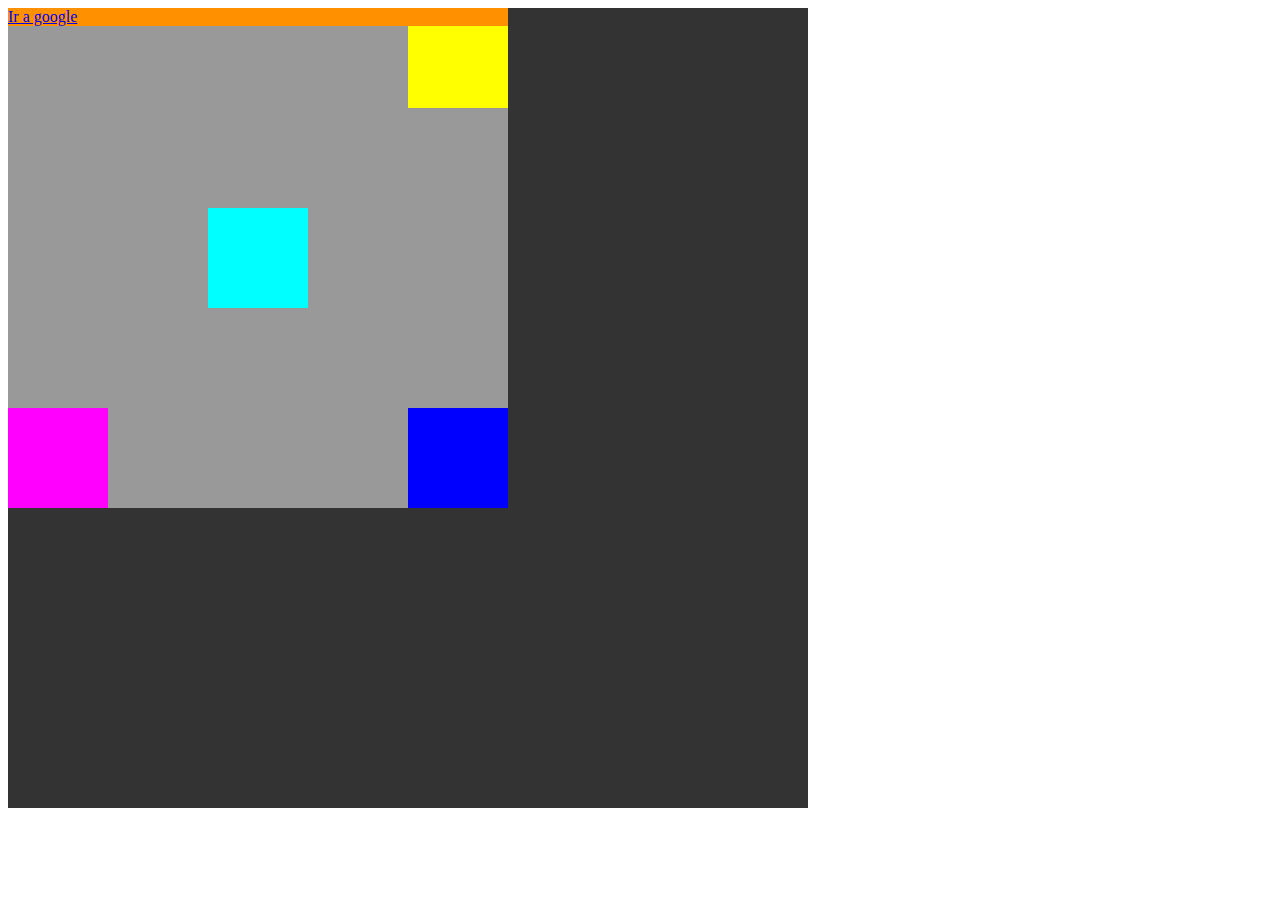
<file: ejemplos/position-absolute.html>
<!DOCTYPE html>
<html lang="en">
<head>
    <meta charset="UTF-8">
    <meta name="viewport" content="width=device-width, initial-scale=1.0">
    <meta http-equiv="X-UA-Compatible" content="ie=edge">
    <title>Position Absolute</title>
    <style>
        /*
            ** Las propiedades del modelo de cajas (Box Model) no se heredan.
            position: 
                - static (default)
                - absolute
                - relative
                - fixed
                - inherit

            position: absolute
            1. Sale del flujo normal de la renderización de la página.
            2. Si no se especifican coordenas mediante las propiedades right, left, bottom y top
                el elemento queda ubicado en la parte superior-izquierda de su elemento padre.
            3. Si se especifican las coordenadas entonces el elemento toma como punto de referencia o
                como punto de partida el borde del primer elemento padre que esté posicionado (que el valor
                de la propiedad "position" sea distinta a "static").
            4. Si se posiciona de manera absoluta un elemento de bloque, ese elemento sigue ocupando el 100%
                de su elemento contenedor.
            5. Si se posiciona de manera absoluta un elemento en línea, éste elemento tendrá un comportamiento
                similar a un elemento "inline-block", es decir, podemos aplicar todas las propiedades del
                modelo de cajas p.ej. "width" y "height".
            6. Dado un elemento en línea (inline) posicionado de manera absoluta, es similar el comportamiento
                en los siguientes ejemplos:
                    1.
                        [selector] {
                            width: 100%;
                        }

                    2. [selector] {
                            left: 0;
                            right: 0;
                        }
        */
        .box-wrapper {
            background-color: #333;
            width: 800px;
            height: 800px;
        }
        .box-container {
            background-color: #999;
            width: 500px;
            height: 500px;
            position: relative;
        }
        .box {
            width: 100px;
            height: 100px;
            position: absolute;
        }
        .box-1 {
            background-color: #F00;
            top: 0;
            left: 0;
            display: none;
            /*
            visibility: hidden;
            opacity: 0;
            */
        }
        .box-2 {
            background-color: #FF0;
            top: 0;
            right: 0;
        }
        .box-3 {
            background-color: #F0F;
            bottom: 0;
            left: 0;
        }
        .box-4 {
            background-color: #00F;
            bottom: 0;
            right: 0;
        }
        .box-5 {
            background-color: #0FF;
            top: 50%;
            left: 50%;
            margin-top: -50px;
            margin-left: -50px;
        }
        .box-text {
            background-color: aquamarine;
            position: absolute;
            left: 0;
            right: 0;
            display: none;
        }
        .box-link {
            background-color: #ff9100;
            position: absolute;
            left: 0;
            right: 0;
            top: 0;
        }
    </style>
</head>
<body>
    <div class="box-wrapper">
        <div class="box-container">
            <div class="box box-1"></div>
            <div class="box box-2"></div>
            <div class="box box-3"></div>
            <div class="box box-4"></div>
            <div class="box box-5"></div>
            <p class="box-text">Hola Mundo</p>
            <a href="#" class="box-link">Ir a google</a>
        </div>
    </div>
</body>
</html>
</file>
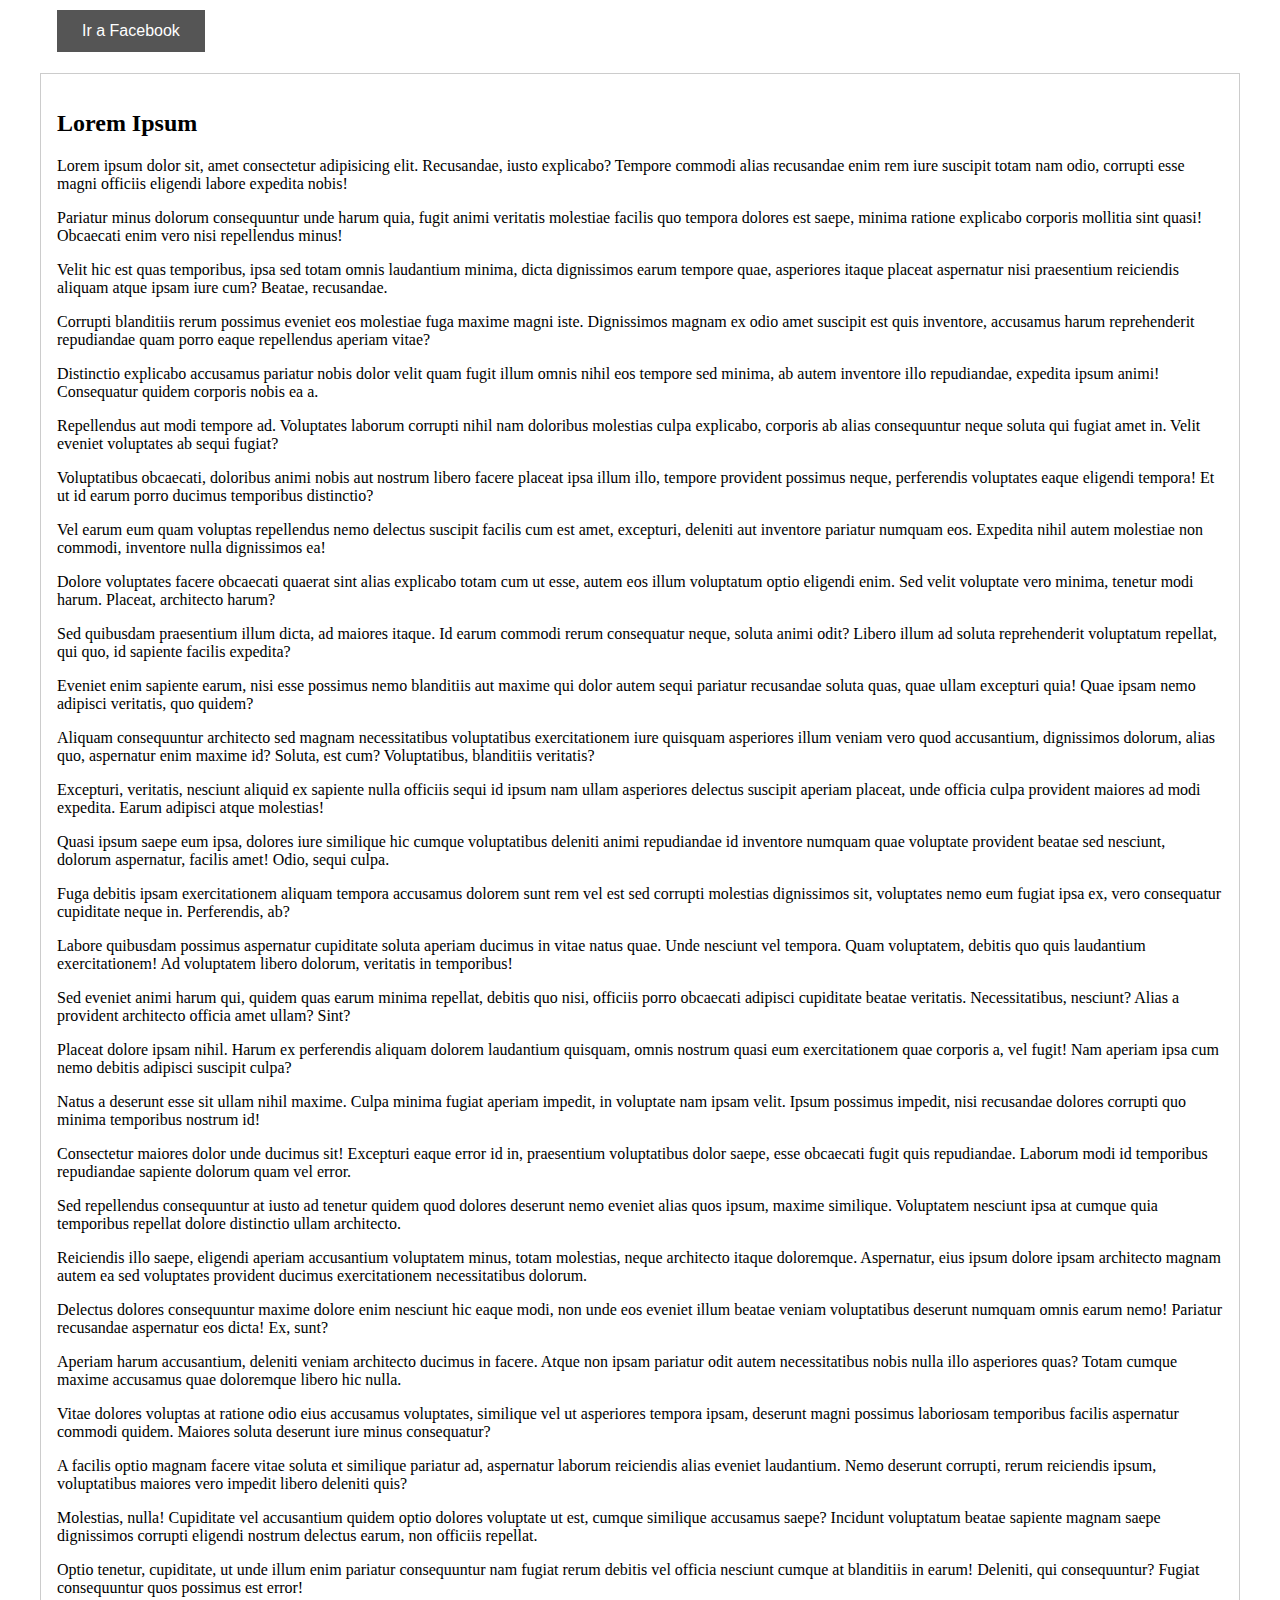
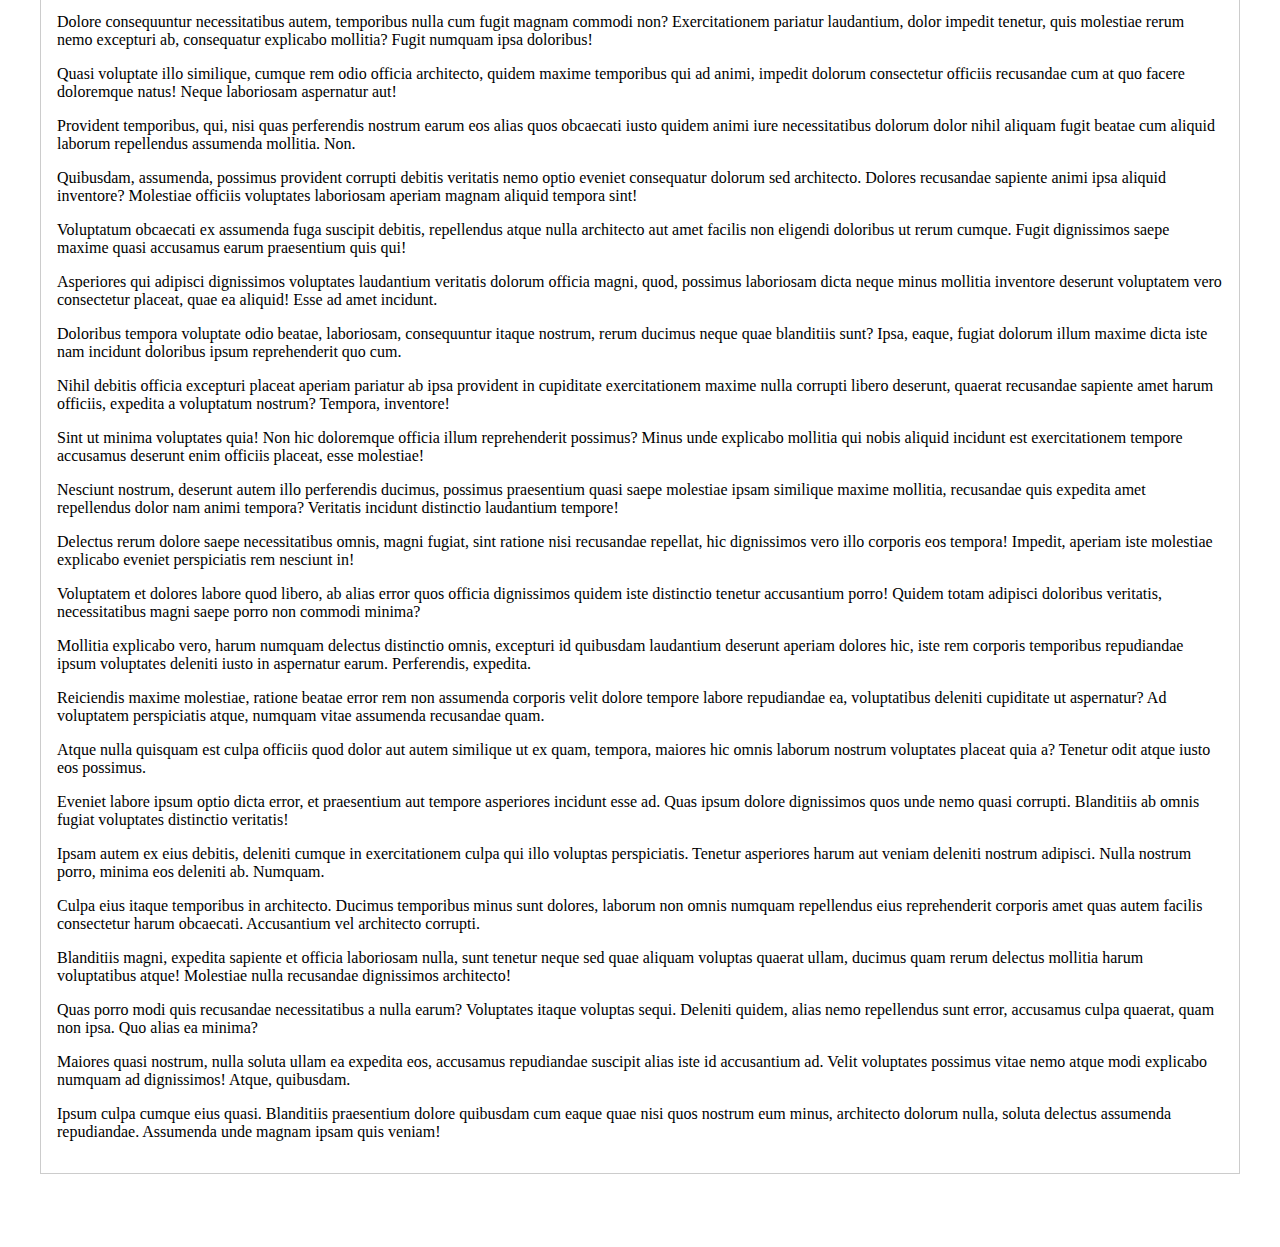
<file: ejemplos/position-fixed.html>
<!DOCTYPE html>
<html lang="en">
<head>
    <meta charset="UTF-8">
    <meta name="viewport" content="width=device-width, initial-scale=1.0">
    <meta http-equiv="X-UA-Compatible" content="ie=edge">
    <title>Position Fixed</title>
    <style>
        /*
            ** Las propiedades del modelo de cajas (Box Model) no se heredan.
            position: 
                - static (default)
                - absolute
                - relative
                - fixed
                - inherit

            position: fixed
            1. Sale del flujo normal de la renderización de la página.
            2. Si no se especifican coordenas mediante las propiedades right, left, bottom y top
                el elemento queda ubicado con la misma distancia en "top" y "left" pero tomando siempre
                como punto de partida la ventana del navegador.
            3. Si se especifican las coordenadas entonces el elemento toma como punto de referencia o
                como punto de partida la ventana del navegador.
        */
        .container {
            padding: 65px 0;
            max-width: 1200px;
            margin: 0 auto;
        }
        .section {
            padding: 16px;
            border: 1px solid #ccc;
        }
        .button {
            border: none;
            background-color: #555;
            padding: 12px 25px;
            font-size: 16px;
            color: #fff;
            cursor: pointer;
            transition: all .3s;
            position: fixed;
            top: 10px;
            /* left: 10px; */
        }
        .button:hover {
            background-color: #3b5998;
        }
    </style>
</head>
<body>
    <div class="container">
        <section class="section">
            <h2>Lorem Ipsum</h2>
            <p>Lorem ipsum dolor sit, amet consectetur adipisicing elit. Recusandae, iusto explicabo? Tempore commodi alias recusandae enim rem iure suscipit totam nam odio, corrupti esse magni officiis eligendi labore expedita nobis!</p>
            <p>Pariatur minus dolorum consequuntur unde harum quia, fugit animi veritatis molestiae facilis quo tempora dolores est saepe, minima ratione explicabo corporis mollitia sint quasi! Obcaecati enim vero nisi repellendus minus!</p>
            <p>Velit hic est quas temporibus, ipsa sed totam omnis laudantium minima, dicta dignissimos earum tempore quae, asperiores itaque placeat aspernatur nisi praesentium reiciendis aliquam atque ipsam iure cum? Beatae, recusandae.</p>
            <p>Corrupti blanditiis rerum possimus eveniet eos molestiae fuga maxime magni iste. Dignissimos magnam ex odio amet suscipit est quis inventore, accusamus harum reprehenderit repudiandae quam porro eaque repellendus aperiam vitae?</p>
            <p>Distinctio explicabo accusamus pariatur nobis dolor velit quam fugit illum omnis nihil eos tempore sed minima, ab autem inventore illo repudiandae, expedita ipsum animi! Consequatur quidem corporis nobis ea a.</p>
            <p>Repellendus aut modi tempore ad. Voluptates laborum corrupti nihil nam doloribus molestias culpa explicabo, corporis ab alias consequuntur neque soluta qui fugiat amet in. Velit eveniet voluptates ab sequi fugiat?</p>
            <p>Voluptatibus obcaecati, doloribus animi nobis aut nostrum libero facere placeat ipsa illum illo, tempore provident possimus neque, perferendis voluptates eaque eligendi tempora! Et ut id earum porro ducimus temporibus distinctio?</p>
            <p>Vel earum eum quam voluptas repellendus nemo delectus suscipit facilis cum est amet, excepturi, deleniti aut inventore pariatur numquam eos. Expedita nihil autem molestiae non commodi, inventore nulla dignissimos ea!</p>
            <p>Dolore voluptates facere obcaecati quaerat sint alias explicabo totam cum ut esse, autem eos illum voluptatum optio eligendi enim. Sed velit voluptate vero minima, tenetur modi harum. Placeat, architecto harum?</p>
            <p>Sed quibusdam praesentium illum dicta, ad maiores itaque. Id earum commodi rerum consequatur neque, soluta animi odit? Libero illum ad soluta reprehenderit voluptatum repellat, qui quo, id sapiente facilis expedita?</p>
            <p>Eveniet enim sapiente earum, nisi esse possimus nemo blanditiis aut maxime qui dolor autem sequi pariatur recusandae soluta quas, quae ullam excepturi quia! Quae ipsam nemo adipisci veritatis, quo quidem?</p>
            <p>Aliquam consequuntur architecto sed magnam necessitatibus voluptatibus exercitationem iure quisquam asperiores illum veniam vero quod accusantium, dignissimos dolorum, alias quo, aspernatur enim maxime id? Soluta, est cum? Voluptatibus, blanditiis veritatis?</p>
            <p>Excepturi, veritatis, nesciunt aliquid ex sapiente nulla officiis sequi id ipsum nam ullam asperiores delectus suscipit aperiam placeat, unde officia culpa provident maiores ad modi expedita. Earum adipisci atque molestias!</p>
            <p>Quasi ipsum saepe eum ipsa, dolores iure similique hic cumque voluptatibus deleniti animi repudiandae id inventore numquam quae voluptate provident beatae sed nesciunt, dolorum aspernatur, facilis amet! Odio, sequi culpa.</p>
            <p>Fuga debitis ipsam exercitationem aliquam tempora accusamus dolorem sunt rem vel est sed corrupti molestias dignissimos sit, voluptates nemo eum fugiat ipsa ex, vero consequatur cupiditate neque in. Perferendis, ab?</p>
            <p>Labore quibusdam possimus aspernatur cupiditate soluta aperiam ducimus in vitae natus quae. Unde nesciunt vel tempora. Quam voluptatem, debitis quo quis laudantium exercitationem! Ad voluptatem libero dolorum, veritatis in temporibus!</p>
            <p>Sed eveniet animi harum qui, quidem quas earum minima repellat, debitis quo nisi, officiis porro obcaecati adipisci cupiditate beatae veritatis. Necessitatibus, nesciunt? Alias a provident architecto officia amet ullam? Sint?</p>
            <p>Placeat dolore ipsam nihil. Harum ex perferendis aliquam dolorem laudantium quisquam, omnis nostrum quasi eum exercitationem quae corporis a, vel fugit! Nam aperiam ipsa cum nemo debitis adipisci suscipit culpa?</p>
            <p>Natus a deserunt esse sit ullam nihil maxime. Culpa minima fugiat aperiam impedit, in voluptate nam ipsam velit. Ipsum possimus impedit, nisi recusandae dolores corrupti quo minima temporibus nostrum id!</p>
            <p>Consectetur maiores dolor unde ducimus sit! Excepturi eaque error id in, praesentium voluptatibus dolor saepe, esse obcaecati fugit quis repudiandae. Laborum modi id temporibus repudiandae sapiente dolorum quam vel error.</p>
            <p>Sed repellendus consequuntur at iusto ad tenetur quidem quod dolores deserunt nemo eveniet alias quos ipsum, maxime similique. Voluptatem nesciunt ipsa at cumque quia temporibus repellat dolore distinctio ullam architecto.</p>
            <p>Reiciendis illo saepe, eligendi aperiam accusantium voluptatem minus, totam molestias, neque architecto itaque doloremque. Aspernatur, eius ipsum dolore ipsam architecto magnam autem ea sed voluptates provident ducimus exercitationem necessitatibus dolorum.</p>
            <p>Delectus dolores consequuntur maxime dolore enim nesciunt hic eaque modi, non unde eos eveniet illum beatae veniam voluptatibus deserunt numquam omnis earum nemo! Pariatur recusandae aspernatur eos dicta! Ex, sunt?</p>
            <p>Aperiam harum accusantium, deleniti veniam architecto ducimus in facere. Atque non ipsam pariatur odit autem necessitatibus nobis nulla illo asperiores quas? Totam cumque maxime accusamus quae doloremque libero hic nulla.</p>
            <p>Vitae dolores voluptas at ratione odio eius accusamus voluptates, similique vel ut asperiores tempora ipsam, deserunt magni possimus laboriosam temporibus facilis aspernatur commodi quidem. Maiores soluta deserunt iure minus consequatur?</p>
            <p>A facilis optio magnam facere vitae soluta et similique pariatur ad, aspernatur laborum reiciendis alias eveniet laudantium. Nemo deserunt corrupti, rerum reiciendis ipsum, voluptatibus maiores vero impedit libero deleniti quis?</p>
            <p>Molestias, nulla! Cupiditate vel accusantium quidem optio dolores voluptate ut est, cumque similique accusamus saepe? Incidunt voluptatum beatae sapiente magnam saepe dignissimos corrupti eligendi nostrum delectus earum, non officiis repellat.</p>
            <p>Optio tenetur, cupiditate, ut unde illum enim pariatur consequuntur nam fugiat rerum debitis vel officia nesciunt cumque at blanditiis in earum! Deleniti, qui consequuntur? Fugiat consequuntur quos possimus est error!</p>
            <p>Dolore consequuntur necessitatibus autem, temporibus nulla cum fugit magnam commodi non? Exercitationem pariatur laudantium, dolor impedit tenetur, quis molestiae rerum nemo excepturi ab, consequatur explicabo mollitia? Fugit numquam ipsa doloribus!</p>
            <p>Quasi voluptate illo similique, cumque rem odio officia architecto, quidem maxime temporibus qui ad animi, impedit dolorum consectetur officiis recusandae cum at quo facere doloremque natus! Neque laboriosam aspernatur aut!</p>
            <p>Provident temporibus, qui, nisi quas perferendis nostrum earum eos alias quos obcaecati iusto quidem animi iure necessitatibus dolorum dolor nihil aliquam fugit beatae cum aliquid laborum repellendus assumenda mollitia. Non.</p>
            <p>Quibusdam, assumenda, possimus provident corrupti debitis veritatis nemo optio eveniet consequatur dolorum sed architecto. Dolores recusandae sapiente animi ipsa aliquid inventore? Molestiae officiis voluptates laboriosam aperiam magnam aliquid tempora sint!</p>
            <p>Voluptatum obcaecati ex assumenda fuga suscipit debitis, repellendus atque nulla architecto aut amet facilis non eligendi doloribus ut rerum cumque. Fugit dignissimos saepe maxime quasi accusamus earum praesentium quis qui!</p>
            <p>Asperiores qui adipisci dignissimos voluptates laudantium veritatis dolorum officia magni, quod, possimus laboriosam dicta neque minus mollitia inventore deserunt voluptatem vero consectetur placeat, quae ea aliquid! Esse ad amet incidunt.</p>
            <p>Doloribus tempora voluptate odio beatae, laboriosam, consequuntur itaque nostrum, rerum ducimus neque quae blanditiis sunt? Ipsa, eaque, fugiat dolorum illum maxime dicta iste nam incidunt doloribus ipsum reprehenderit quo cum.</p>
            <p>Nihil debitis officia excepturi placeat aperiam pariatur ab ipsa provident in cupiditate exercitationem maxime nulla corrupti libero deserunt, quaerat recusandae sapiente amet harum officiis, expedita a voluptatum nostrum? Tempora, inventore!</p>
            <p>Sint ut minima voluptates quia! Non hic doloremque officia illum reprehenderit possimus? Minus unde explicabo mollitia qui nobis aliquid incidunt est exercitationem tempore accusamus deserunt enim officiis placeat, esse molestiae!</p>
            <p>Nesciunt nostrum, deserunt autem illo perferendis ducimus, possimus praesentium quasi saepe molestiae ipsam similique maxime mollitia, recusandae quis expedita amet repellendus dolor nam animi tempora? Veritatis incidunt distinctio laudantium tempore!</p>
            <p>Delectus rerum dolore saepe necessitatibus omnis, magni fugiat, sint ratione nisi recusandae repellat, hic dignissimos vero illo corporis eos tempora! Impedit, aperiam iste molestiae explicabo eveniet perspiciatis rem nesciunt in!</p>
            <p>Voluptatem et dolores labore quod libero, ab alias error quos officia dignissimos quidem iste distinctio tenetur accusantium porro! Quidem totam adipisci doloribus veritatis, necessitatibus magni saepe porro non commodi minima?</p>
            <p>Mollitia explicabo vero, harum numquam delectus distinctio omnis, excepturi id quibusdam laudantium deserunt aperiam dolores hic, iste rem corporis temporibus repudiandae ipsum voluptates deleniti iusto in aspernatur earum. Perferendis, expedita.</p>
            <p>Reiciendis maxime molestiae, ratione beatae error rem non assumenda corporis velit dolore tempore labore repudiandae ea, voluptatibus deleniti cupiditate ut aspernatur? Ad voluptatem perspiciatis atque, numquam vitae assumenda recusandae quam.</p>
            <p>Atque nulla quisquam est culpa officiis quod dolor aut autem similique ut ex quam, tempora, maiores hic omnis laborum nostrum voluptates placeat quia a? Tenetur odit atque iusto eos possimus.</p>
            <p>Eveniet labore ipsum optio dicta error, et praesentium aut tempore asperiores incidunt esse ad. Quas ipsum dolore dignissimos quos unde nemo quasi corrupti. Blanditiis ab omnis fugiat voluptates distinctio veritatis!</p>
            <p>Ipsam autem ex eius debitis, deleniti cumque in exercitationem culpa qui illo voluptas perspiciatis. Tenetur asperiores harum aut veniam deleniti nostrum adipisci. Nulla nostrum porro, minima eos deleniti ab. Numquam.</p>
            <p>Culpa eius itaque temporibus in architecto. Ducimus temporibus minus sunt dolores, laborum non omnis numquam repellendus eius reprehenderit corporis amet quas autem facilis consectetur harum obcaecati. Accusantium vel architecto corrupti.</p>
            <p>Blanditiis magni, expedita sapiente et officia laboriosam nulla, sunt tenetur neque sed quae aliquam voluptas quaerat ullam, ducimus quam rerum delectus mollitia harum voluptatibus atque! Molestiae nulla recusandae dignissimos architecto!</p>
            <p>Quas porro modi quis recusandae necessitatibus a nulla earum? Voluptates itaque voluptas sequi. Deleniti quidem, alias nemo repellendus sunt error, accusamus culpa quaerat, quam non ipsa. Quo alias ea minima?</p>
            <p>Maiores quasi nostrum, nulla soluta ullam ea expedita eos, accusamus repudiandae suscipit alias iste id accusantium ad. Velit voluptates possimus vitae nemo atque modi explicabo numquam ad dignissimos! Atque, quibusdam.</p>
            <p>Ipsum culpa cumque eius quasi. Blanditiis praesentium dolore quibusdam cum eaque quae nisi quos nostrum eum minus, architecto dolorum nulla, soluta delectus assumenda repudiandae. Assumenda unde magnam ipsam quis veniam!</p>
            <button class="button">Ir a Facebook</button>
        </section>
    </div>
</body>
</html>
</file>
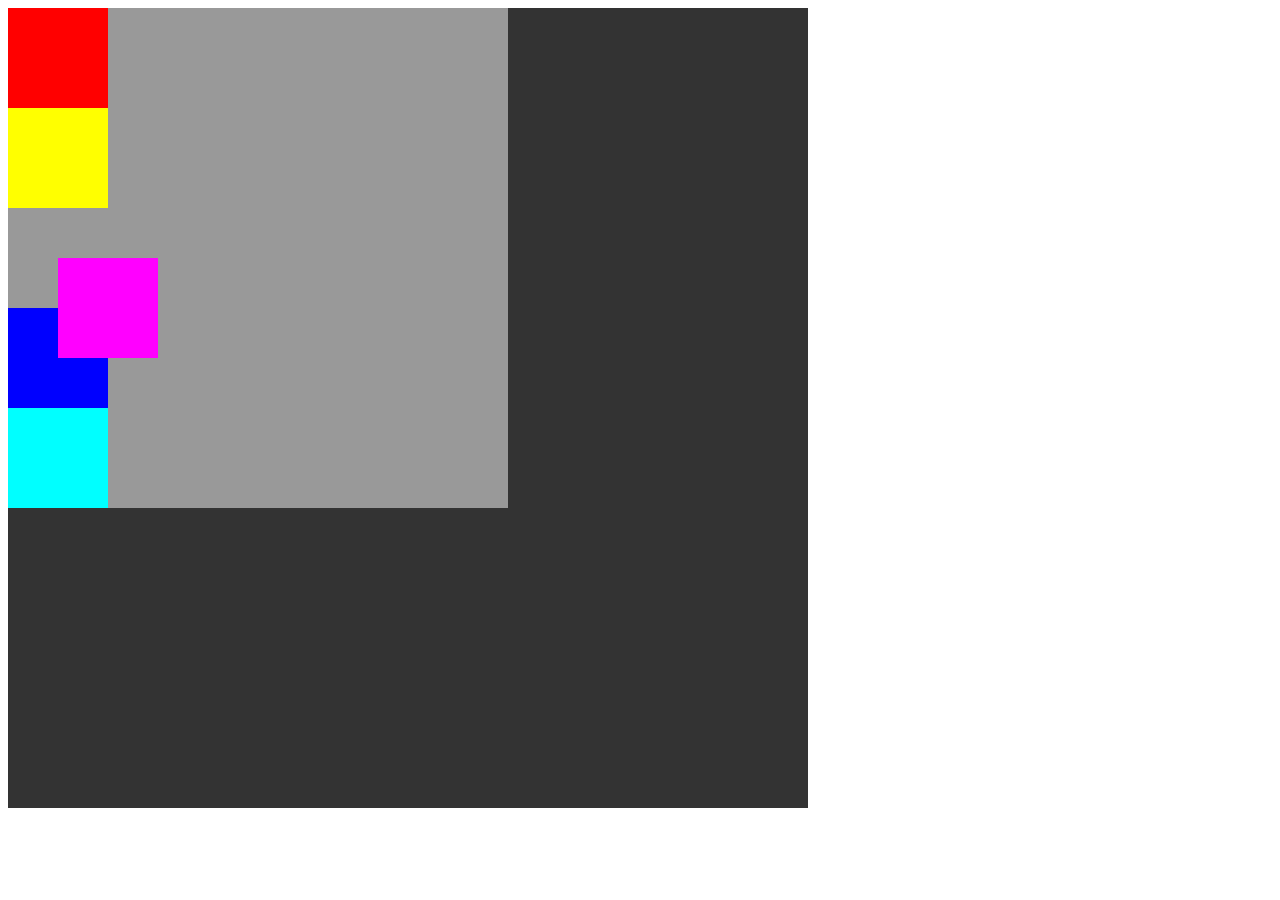
<file: ejemplos/position-relative.html>
<!DOCTYPE html>
<html lang="en">
<head>
    <meta charset="UTF-8">
    <meta name="viewport" content="width=device-width, initial-scale=1.0">
    <meta http-equiv="X-UA-Compatible" content="ie=edge">
    <title>Position RElative</title>
    <style>
        /*
            ** Las propiedades del modelo de cajas (Box Model) no se heredan.
            position: 
                - static (default)
                - absolute
                - relative
                - fixed
                - inherit

            position: relative
            1. No sale del flujo normal de la renderización de la página.
            2. Si no se especifican coordenas mediante las propiedades right, left, bottom y top
                el elemento queda ubicado en el mismo lugar (no se mueve).
            3. Si se especifican las coordenadas entonces el elemento toma como punto de referencia o
                como punto de partida su posición original.
        */
        .box-wrapper {
            background-color: #333;
            width: 800px;
            height: 800px;
        }
        .box-container {
            background-color: #999;
            width: 500px;
            height: 500px;
        }
        .box {
            width: 100px;
            height: 100px;
        }
        .box-1 {
            background-color: #F00;
        }
        .box-2 {
            background-color: #FF0;
        }
        .box-3 {
            background-color: #F0F;
            position: relative;
            bottom: -50px;
            right: -50px;
        }
        .box-4 {
            background-color: #00F;
        }
        .box-5 {
            background-color: #0FF;
        }
    </style>
</head>
<body>
    <div class="box-wrapper">
        <div class="box-container">
            <div class="box box-1"></div>
            <div class="box box-2"></div>
            <div class="box box-3"></div>
            <div class="box box-4"></div>
            <div class="box box-5"></div>
        </div>
    </div>
</body>
</html>
</file>
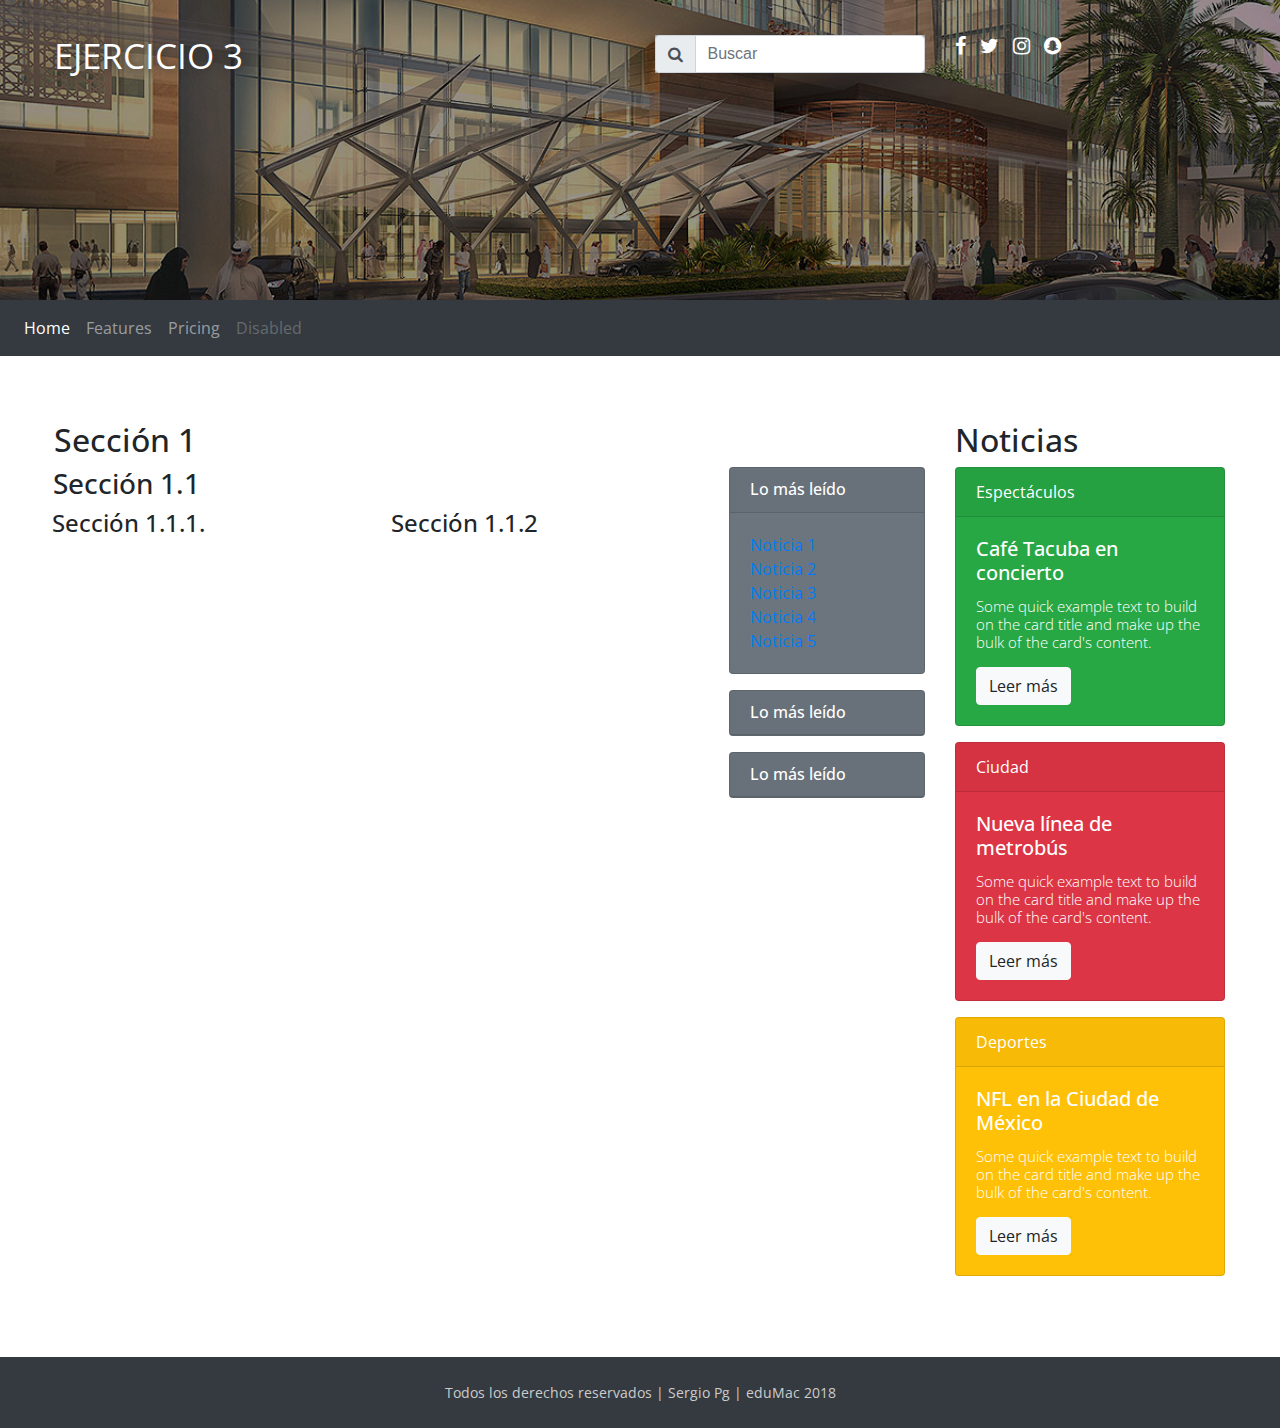
<file: ejercicio3/seccion1.html>
<!DOCTYPE html>
<html lang="es">

<head>
    <meta charset="UTF-8" />
    <meta name="viewport" content="width=device-width, initial-scale=1.0" />
    <title>Document</title>
    <link href="https://maxcdn.bootstrapcdn.com/bootstrap/4.0.0/css/bootstrap.min.css" rel="stylesheet" integrity="sha384-Gn5384xqQ1aoWXA+058RXPxPg6fy4IWvTNh0E263XmFcJlSAwiGgFAW/dAiS6JXm"
        crossorigin="anonymous">
    <link href="https://maxcdn.bootstrapcdn.com/font-awesome/4.7.0/css/font-awesome.min.css" rel="stylesheet" integrity="sha384-wvfXpqpZZVQGK6TAh5PVlGOfQNHSoD2xbE+QkPxCAFlNEevoEH3Sl0sibVcOQVnN"
        crossorigin="anonymous">
    <link rel="stylesheet" href="css/main.css" />
</head>

<body>
    <div class="wrapper">
        <header class="page-header">
            <div class="container">
                <div class="row">
                    <div class="col-md-6">
                        <h1> Ejercicio 3 </h1>
                    </div>
                    <div class="col-md-3">
                        <form class="form">
                            <div class="input-group">
                              <div class="input-group-prepend">
                                <span class="input-group-text" id="basic-addon1">
                                    <span class="fa fa-search"></span>
                                </span>
                              </div>
                              <input type="text" class="form-control" placeholder="Buscar" aria-label="Buscar" aria-describedby="Buscar en la sección 1">
                            </div>
                          </form>
                    </div>
                    <div class="col-md-3">
                        <ul class="social-media">
                            <li class="social-media__item">
                                <a href="#" class="fa fa-facebook"></a>
                            </li>
                            <li class="social-media__item">
                                <a href="#" class="fa fa-twitter"></a>
                            </li>
                            <li class="social-media__item">
                                <a href="#" class="fa fa-instagram"></a>
                            </li>
                            <li class="social-media__item">
                                <a href="#" class="fa fa-snapchat"></a>
                            </li>

                        </ul>
                    </div>
                </div>
            </div>
        </header>
        <nav class="navbar navbar-expand-lg navbar-dark bg-dark">
            <button class="navbar-toggler" type="button" data-toggle="collapse" data-target="#navbarNav" aria-controls="navbarNav" aria-expanded="false"
                aria-label="Toggle navigation">
                <span class="navbar-toggler-icon"></span>
            </button>
            <div class="collapse navbar-collapse" id="navbarNav">
                <ul class="navbar-nav">
                    <li class="nav-item active">
                        <a class="nav-link" href="#">Home</a>
                    </li>
                    <li class="nav-item">
                        <a class="nav-link" href="#">Features</a>
                    </li>
                    <li class="nav-item">
                        <a class="nav-link" href="#">Pricing</a>
                    </li>
                    <li class="nav-item">
                        <a class="nav-link disabled" href="#">Disabled</a>
                    </li>
                </ul>
            </div>
        </nav>

        <main class="page-main">
            <section class="page-section">
                <div class="container">
                    <div class="row">
                        <div class="col-md-9">
                            <h2>Sección 1</h2>
                            <div class="row">
                                <div class="col-md-9">
                                    <h3>Sección 1.1</h3>
                                    <div class="row">
                                        <div class="col-md-6">
                                            <h4>Sección 1.1.1.</h4>
                                        </div>
                                        <div class="col-md-6">
                                            <h4>Sección 1.1.2 </h4>
                                        </div>
                                    </div>
                                </div>
                                <div class="col-md-3">
                                    <div id="accordion" class="accordion">
                                       <div class="card text-white bg-secondary mb-3">
                                           <div id="header1" class="card-header">
                                               <h3 class="h6 mb-0" data-toggle="collapse" data-target="#collapsible1" aria-expanded="true" aria-controls="collapsible1">Lo más leído</h3>
                                           </div>
                                           <div id="collapsible1" class="collapse show" aria-labelledby="header1" data-parent="#accordion">
                                               <div class="card-body">
                                                   <ul>
                                                       <li><a href="#">Noticia 1</a></li>
                                                       <li><a href="#">Noticia 2</a></li>
                                                       <li><a href="#">Noticia 3</a></li>
                                                       <li><a href="#">Noticia 4</a></li>
                                                       <li><a href="#">Noticia 5</a></li>
                                                   </ul>
                                               </div>
                                           </div>
                                       </div>
                                       <div class="card text-white bg-secondary mb-3">
                                            <div id="header2" class="card-header">
                                                <h3 class="h6 mb-0" data-toggle="collapse" data-target="#collapsible2" aria-expanded="true" aria-controls="collapsible2">Lo más leído</h3>
                                            </div>
                                            <div id="collapsible2" class="collapse" aria-labelledby="header2" data-parent="#accordion">
                                                <div class="card-body">
                                                    <ul>
                                                        <li><a href="#">Noticia 1</a></li>
                                                        <li><a href="#">Noticia 2</a></li>
                                                        <li><a href="#">Noticia 3</a></li>
                                                        <li><a href="#">Noticia 4</a></li>
                                                        <li><a href="#">Noticia 5</a></li>
                                                    </ul>
                                                </div>
                                            </div>
                                        </div>
                                        <div class="card text-white bg-secondary mb-3">
                                            <div id="header3" class="card-header">
                                                <h3 class="h6 mb-0" data-toggle="collapse" data-target="#collapsible3" aria-expanded="true" aria-controls="collapsible3">Lo más leído</h3>
                                            </div>
                                            <div id="collapsible3" class="collapse" aria-labelledby="header3" data-parent="#accordion">
                                                <div class="card-body">
                                                    <ul>
                                                        <li><a href="#">Noticia 1</a></li>
                                                        <li><a href="#">Noticia 2</a></li>
                                                        <li><a href="#">Noticia 3</a></li>
                                                        <li><a href="#">Noticia 4</a></li>
                                                        <li><a href="#">Noticia 5</a></li>
                                                    </ul>
                                                </div>
                                            </div>
                                        </div>
                                    </div>
                                </div>
                            </div>
                        </div>
                        <div class="col-md-3">
                            <h2>Noticias</h2>
                            <div class="card text-white bg-success mb-3">
                                <div class="card-header">Espectáculos</div>
                                <div class="card-body">
                                  <h5 class="card-title">Café Tacuba en concierto</h5>
                                  <p class="card-text">Some quick example text to build on the card title and make up the bulk of the card's content.</p>
                                  <a href="#" class="btn btn-light">Leer más</a>
                                </div>
                              </div>
                              <div class="card text-white bg-danger mb-3">
                                <div class="card-header">Ciudad</div>
                                <div class="card-body">
                                  <h5 class="card-title">Nueva línea de metrobús</h5>
                                  <p class="card-text">Some quick example text to build on the card title and make up the bulk of the card's content.</p>
                                  <a href="#" class="btn btn-light">Leer más</a>
                                </div>
                              </div>
                              <div class="card text-white bg-warning mb-3">
                                <div class="card-header">Deportes</div>
                                <div class="card-body">
                                  <h5 class="card-title">NFL en la Ciudad de México</h5>
                                  <p class="card-text">Some quick example text to build on the card title and make up the bulk of the card's content.</p>
                                  <a href="#" class="btn btn-light">Leer más</a>
                                </div>
                              </div>
                        </div>
                    </div>
                </div>
            </section>
        </main>

        <footer class="page-footer">
            <div class="container">
                <p>Todos los derechos reservados | Sergio Pg | eduMac 2018</p>
            </div>
        </footer>
    </div>
    <div id="js">
        <script src="js/lib/jquery-3.2.1.min.js"></script>
        <script src="https://maxcdn.bootstrapcdn.com/bootstrap/4.0.0/js/bootstrap.min.js" integrity="sha384-JZR6Spejh4U02d8jOt6vLEHfe/JQGiRRSQQxSfFWpi1MquVdAyjUar5+76PVCmYl"
            crossorigin="anonymous"></script>
        <script src="js/main.js"></script>
    </div>
</body>

</html>
</file>
<file: ejercicio3/css/main.css>
@charset "UTF-8";
/* Fonts */
@import url("https://fonts.googleapis.com/css?family=Open+Sans:300,300i,400,400i,600,600i,700,700i");

/* System Grid */
@import url("lib/grid.css");

/* Generals */
@import url("lib/normalize.css");
body {
    font-family: 'Open Sans', sans-serif;
}
.container {
    max-width: 1200px;
    margin: 0 auto;
}
ul, ol {
    margin: 0;
    padding: 0;
    list-style-type: none;
}
img {
    max-width: 100%;
}

/* Header */
.page-header{
    padding: 35px 0;
    min-height: 300px;
    background: transparent url("../images/header-bg.jpg") no-repeat center center;
    background-size: cover;
    position: relative;
}
.page-header:before{
    content: "";
    display: block;
    position: absolute;
    top: 0;
    left: 0;
    right: 0px;
    bottom: 0;
    background-color: rgba( 0, 0, 0, .4);
}
.page-header h1 {
    margin: 0;
    font-size: 35px;
    font-weight: 400;
    text-transform: uppercase;
    color: #fff;
    text-shadow: 1px 1px 8px #333;
}
.page-hrader h1,
.page-header .form,

/* Nav */
.page-nav{
    background-color: #969a9c
}

/* Main */
.page-main{
    padding:65px 0px;
}
.page-main img{
    margin-bottom: 25px;
}

/* Section */

/* Footer */
.page-footer{
    background-color: #343a40;
    padding: 25px 0;
    font-size: 14px;
    text-align: center;
    color: #ccc;
}

.page-footer p{
    margin:0;
}
/*Social Media*/

.social-media__item{
    display: inline-block;
}
.social-media__item + .social-media__item{
    margin-left: 10px;
}

.social-media__item .fa{
    font-size: 20px;
    color: #fff;
    text-decoration: none;
}

.social-media .fa-facebook:hover{
    color: #3b5998;
}
.social-media .fa-twitter:hover{
    color: #55acee;
}
.social-media .fa-instagram:hover{
    color: #8a3ab9;
}
.social-media .fa-snapchat:hover{
    color: #fffc00;
}


/*Nes Cards*/
.card-text{
    font-size: 15px;
    font-weight: 300;
    line-height: 1.2;
}

/* Media Queries */


/* Medium devices (tablets, 768px and up) */
@media (min-width: 768px) {

    .page-main img{
        margin-bottom: 0px;
    }
}

/* Large devices (desktops, 992px and up) */
@media (min-width: 992px) {
    body {
        background-color: #fff;
    }
}

/*Extra large devices (large desktops, 1200px and up)*/

@media (min-width: 1200px) {
    body {
        background-color: #fff;
    }
}
/* Helpers */
.clearfix:before,
.clearfix:after {
    content: "";
    display: block;
}
.clearfix:after {
    clear: both;
}
.margin-top,
.mt {
    margin-top: 65px;
}
.margin-bottom,
.mb {
    margin-bottom: 65px;
}
.margin-vertical,
.mv {
    margin-top: 65px;
    margin-bottom: 65px;
}
.padding-top,
.pt {
    padding-top: 65px;
}
.padding-bottom,
.pb {
    padding-bottom: 65px;
}
.padding-vertical,
.pv {
    padding-top: 65px;
    padding-bottom: 65px;
}
</file>
<file: ejercicio5/css/main.css>
@charset "UTF-8";
/* Fonts */
@import url("https://fonts.googleapis.com/css?family=Open+Sans:300,300i,400,400i,600,600i,700,700i");

/* System Grid */
@import url("lib/grid.css");

/* Generals */
@import url("lib/normalize.css");
body {
    font-family: 'Open Sans', sans-serif;
}
.container {
    max-width: 1200px;
    margin: 0 auto;
}
ul, ol {
    margin: 0;
    padding: 0;
    list-style-type: none;
}
img {
    max-width: 100%;
}

/* Header */

/* Nav */

/* Main */

/* Section */

/* Footer */

/* Helpers */
.clearfix:before,
.clearfix:after {
    content: "";
    display: block;
}
.clearfix:after {
    clear: both;
}
.margin-top,
.mt {
    margin-top: 65px;
}
.margin-bottom,
.mb {
    margin-bottom: 65px;
}
.margin-vertical,
.mv {
    margin-top: 65px;
    margin-bottom: 65px;
}
.padding-top,
.pt {
    padding-top: 65px;
}
.padding-bottom,
.pb {
    padding-bottom: 65px;
}
.padding-vertical,
.pv {
    padding-top: 65px;
    padding-bottom: 65px;
}
</file>
<file: template/css/main.css>
@charset "UTF-8";
/* Fonts */
@import url("https://fonts.googleapis.com/css?family=Open+Sans:300,300i,400,400i,600,600i,700,700i");

/* System Grid */
@import url("lib/grid.css");

/* Generals */
@import url("lib/normalize.css");
body {
    font-family: 'Open Sans', sans-serif;
}
.container {
    max-width: 1200px;
    margin: 0 auto;
}
ul, ol {
    margin: 0;
    padding: 0;
    list-style-type: none;
}
img {
    max-width: 100%;
}

/* Header */

/* Nav */

/* Main */

/* Section */

/* Footer */

/* Helpers */
.clearfix:before,
.clearfix:after {
    content: "";
    display: block;
}
.clearfix:after {
    clear: both;
}
.margin-top,
.mt {
    margin-top: 65px;
}
.margin-bottom,
.mb {
    margin-bottom: 65px;
}
.margin-vertical,
.mv {
    margin-top: 65px;
    margin-bottom: 65px;
}
.padding-top,
.pt {
    padding-top: 65px;
}
.padding-bottom,
.pb {
    padding-bottom: 65px;
}
.padding-vertical,
.pv {
    padding-top: 65px;
    padding-bottom: 65px;
}
</file>
<file: ejercicio1/css/main.css>
@charset "UFT-8";
/* Fonts */
@import url("https://fonts.googleapis.com/css?family=Open+Sans:300,300i,400,400i,600,600i,700,700i");
/* Generals */
@import url("lib/normalize.css");
body {
    font-family: 'Open Sans', sans-serif;
}
.container{
    max-width: 1200px;
    margin: 0 auto;
}
ul,ol{
    margin: 0;
    padding: 0;
    list-style-type: none;
}
/* Header */
.page-header {
    background-color: #066374;
    padding: 50px 0px;
    color: #fff;
}
.page-header h1 {
    margin: 0;
    font-weight: 400;
}
/* Nav */
.page-nav {
    background-color: #333;
}
.page-nav__item {
    float: left;
}
.page-nav__item a {
    display: inline-block;
    padding: 12px 18px;
    font-size: 14px;
    color: #ccc;
    text-decoration: none;
    text-transform: uppercase;
    color: #ccc;
    transition: all .3s;
}
.page-nav__item a:hover {
    background-color: #066374;
    color: #fff;
}

/* Main */

/* Section */

/* Footer */

/* Helpers */
.clearfix:before,
.clearfix:after {
    content: "";
    display: block;
}
.clearfix:after {
    clear: both;
}
</file>
<file: ejercicio2/css/main.css>
@charset "UTF-8";
/* Fonts */
@import url("https://fonts.googleapis.com/css?family=Open+Sans:300,300i,400,400i,600,600i,700,700i");

/* Generals */
@import url("lib/normalize.css");
body {
    font-family: 'Open Sans', sans-serif;
}
.container {
    max-width: 1200px;
    margin: 0 auto;
    padding: 0 16px;
}
ul, ol {
    margin: 0;
    padding: 0;
    list-style-type: none;
}
img {
    max-width: 100%;
}

/* Header */

/* Nav */

/* Main */
.page-main h2:first-child,
.page-main p:first-child {
    margin-top: 0;
}

/* Section */

/* Footer */

/* Grid */
@media (min-width: 768px) {
    .row {
        margin-left: -16px;
    }
    .row:before,
    .row:after {
        content: "";
        display: block;
    }
    .row:after {
        clear: both;
    }
    .col {
        float: left;
        padding-left: 16px;
        box-sizing: border-box;
    }
    .tb-col-1 {
        width: 8.33%;
    }
    .tb-col-2 {
        width: 16.66%;
    }
    .tb-col-3 {
        width: 25%;
    }
    .tb-col-4 {
        width: 33.33%;
    }
    .tb-col-5 {
        width: 41.66%;
    }
    .tb-col-6 {
        width: 50%;
    }
    .tb-col-7 {
        width: 58.33%;
    }
    .tb-col-8 {
        width: 66.66%;
    }
    .tb-col-9 {
        width: 75%;
    }
    .tb-col-10 {
        width: 83.33%;
    }
    .tb-col-11 {
        width: 91.66%;
    }
}

@media (min-width: 992px) {
    .dk-col-1 {
        width: 8.33%;
    }
    .dk-col-2 {
        width: 16.66%;
    }
    .dk-col-3 {
        width: 25%;
    }
    .dk-col-4 {
        width: 33.33%;
    }
    .dk-col-5 {
        width: 41.66%;
    }
    .dk-col-6 {
        width: 50%;
    }
    .dk-col-7 {
        width: 58.33%;
    }
    .dk-col-8 {
        width: 66.66%;
    }
    .dk-col-9 {
        width: 75%;
    }
    .dk-col-10 {
        width: 83.33%;
    }
    .dk-col-11 {
        width: 91.66%;
    }
}

/* Helpers */
.margin-top,
.mt {
    margin-top: 65px;
}
.margin-bottom,
.mb {
    margin-bottom: 65px;
}
.margin-vertical,
.mv {
    margin-top: 65px;
    margin-bottom: 65px;
}
.padding-top,
.pt {
    padding-top: 65px;
}
.padding-bottom,
.pb {
    padding-bottom: 65px;
}
.padding-vertical,
.pv {
    padding-top: 65px;
    padding-bottom: 65px;
}
</file>
<file: ejercicio4/css/main.css>
@charset "UFT-8";
/* Fonts */
@import url("https://fonts.googleapis.com/css?family=Open+Sans:300,300i,400,400i,600,600i,700,700i");
/* Generals */
@import url("lib/normalize.css");
body {
    font-family: 'Open Sans', sans-serif;
}
.container{
    max-width: 1200px;
    margin: 0 auto;
}
ul,ol{
    margin: 0;
    padding: 0;
    list-style-type: none;
}

/* Header */
.page-header{
    background-color: #9a159e;
    color: #fff;
    padding: 65px 0px;
}

.page-header h1{
    font-size: 30px;
    font-weight: 300;
    text-transform: uppercase;
}
/* Nav */
.page-nav ul{
    padding: 10px 0;
}
.page-nav li{
    display: inline-block;
}
.page-nav li + li {
    margin-left: 8px;
    padding-left: 8px;
    border-left: 1px solid #ccc;
}
.page-nav a{
    font-size: 14px;
    font-weight: 300;
    text-decoration: none;
    text-transform: uppercase;
    color: #666;
}
.page-nav a.active,
.page-nav a:hover{
    text-decoration: underline;
    color: #333;
}
/* Main */
.page-main{
    padding: 65px 0;
}

/* Section */
.page-section h2{
    font-size: 45px;
    font-weight: 300;
    color: #666;
}
.page-section h2:first-child {
    margin-top: 0;
}

/*Table*/
.table{
    width: 100%;
    border: 2px solid transparent;
    border-top-color: #ccc;
    border-bottom-color: #ccc; 
    border-collapse: collapse;
    border-spacing: 0;
}
.table th,
.table td{
    padding: 10px;
}

.table th{
    border-bottom: 2px solid #ccc;
}
.table td:last-child {
    text-align: center;
}
.table tfoot {
    font-weight: 700;
}
.table .bad{
    background-color: #f00;
    color: #fff;
}
.table .regular{
    background-color: #f90;
    color: #fff;
}
.table .good{
    background-color: #9d0;
    color: #fff;
}

/* Footer */
.page-footer{
    background-color: #666;
    color: #fff;
    text-align: center;
    padding: 16px 0;
}
.page-footer p{
    font-size: 14px;
    font-weight: 300;
    margin: 0;
}
/* Helpers */
</file>
<file: template_nayely/css/main.css>
@charset "UFT-8";
/* Fonts */
@import url("https://fonts.googleapis.com/css?family=Open+Sans:300,300i,400,400i,600,600i,700,700i");
/* Generals */
@import url("lib/normalize.css");
body {
    font-family: 'Open Sans', sans-serif;
}
.container{
    max-width: 1200px;
    margin: 0 auto;
}
ul,ol{
    margin: 0;
    padding: 0;
    list-style-type: none;
}

/* Header */

/* Nav */

/* Main */

/* Section */

/* Footer */

/* Helpers */
</file>
